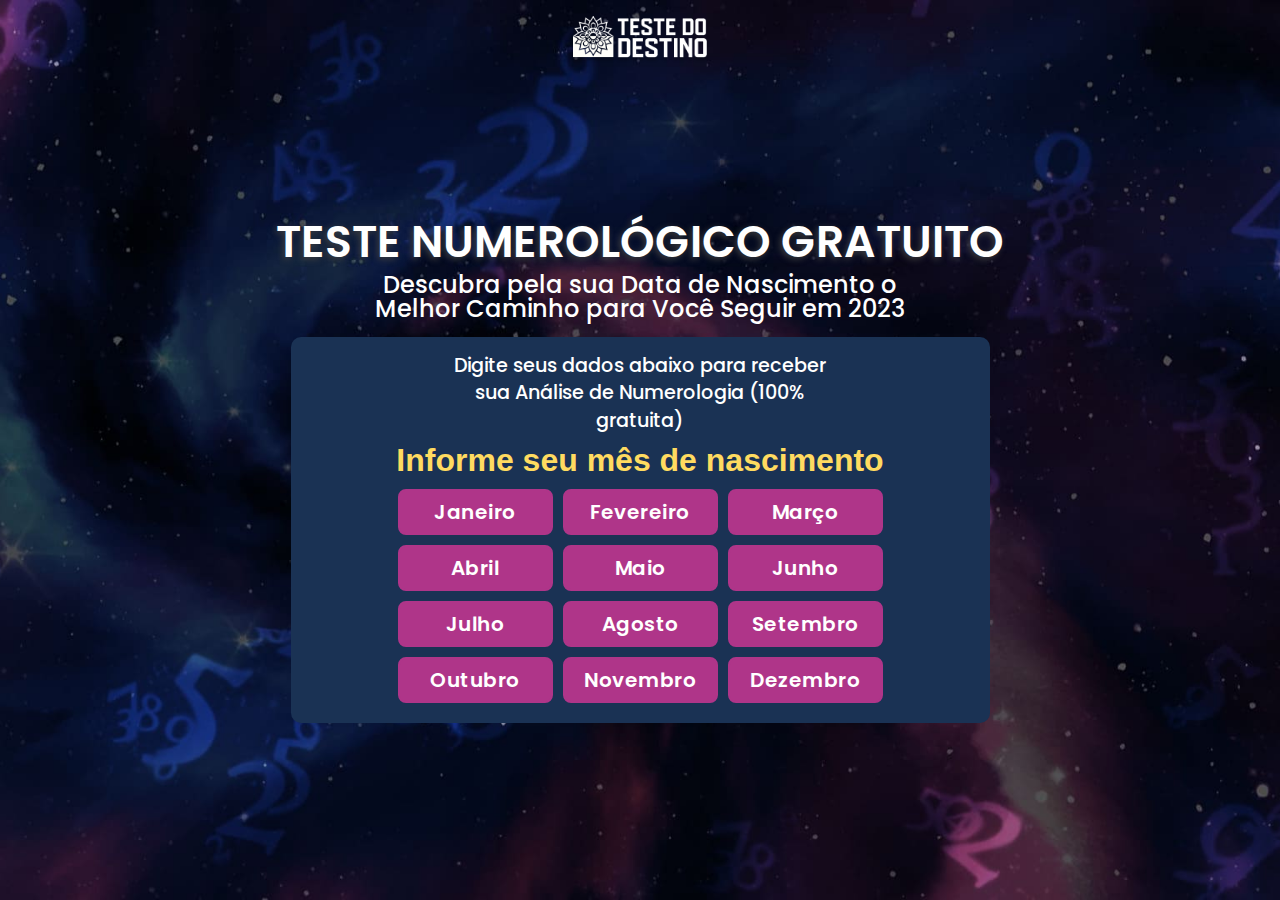
<file: index.html>
<!DOCTYPE html><html lang="pt-br"><head>
    <meta charset="UTF-8">
    <meta http-equiv="X-UA-Compatible" content="IE=edge">
    <meta name="viewport" content="width=device-width, initial-scale=1.0">
    <title>Teste Numerológico GRÁTIS (100% Personalizado)</title>
    <!-- Google Tag Manager -->
    <script async src="js/fbevents.js"></script><script async src="js/gtm.js"></script><script>
      (function (w, d, s, l, i) {
        w[l] = w[l] || [];
        w[l].push({ 'gtm.start': new Date().getTime(), event: 'gtm.js' });
        var f = d.getElementsByTagName(s)[0],
          j = d.createElement(s),
          dl = l != 'dataLayer' ? '&l=' + l : '';
        j.async = true;
        j.src = 'https://www.googletagmanager.com/gtm.js?id=' + i + dl;
        f.parentNode.insertBefore(j, f);
      })(window, document, 'script', 'dataLayer', 'GTM-MGL7BHK');
    </script>
    <!---->
    <!-- Google tag (gtag.js) -->
    <script async src="https://www.googletagmanager.com/gtag/js?id=GTM-MGL7BHK"></script>
    <script>
      window.dataLayer = window.dataLayer || [];
      function gtag() {
        window.dataLayer.push(arguments);
      }
      gtag('js', new Date());

      gtag('config', 'GTM-MGL7BHK');
    </script>
    <!---->
    <meta http-equiv="content-language" content="pt-br">
    <meta http-equiv="origin-trial" content="[base64]">
    <link rel="stylesheet" href="css/destinyDefault.css">
    <link rel="preconnect" href="https://fonts.googleapis.com">
    <link rel="preconnect" href="https://fonts.gstatic.com" crossorigin>
    <link href="https://fonts.googleapis.com/css2?family=Poppins:wght@100;300;400;500;600;700&amp;display=swap" rel="stylesheet">
    <link href="https://fonts.googleapis.com/css2?family=Inter:wght@300;400;600&amp;display=swap" rel="stylesheet">
    <link href="css/video-js.css" rel="stylesheet">
    <link href="https://fonts.googleapis.com/css2?family=Roboto:wght@300;400;500;700&amp;display=swap" rel="stylesheet">
    <script src="js/video.min.js"></script>
    <script src="js/jquery.min.js"></script>
    <!-- <script type="text/javascript" src="https://cdnjs.cloudflare.com/ajax/libs/nosleep/0.12.0/NoSleep.min.js"></script> -->
    <meta property="og:title" content="Teste Numerológico GRÁTIS (100% Personalizado)">
    <meta property="og:site_name" content="Teste do Destino">
    <meta property="og:url" content="https://www.testedodestino.com.br/video">
    <meta property="og:description" content="Descubra como o seu Nome e Data de Nascimento têm governado a sua vida. Faça o Teste 100% gratuito e descubra o melhor caminho para a sua vida através da Numerologia. Clique aqui e faça o teste!">
    <meta property="og:type" content="website">
    <meta property="og:image" content="images/share.jpg">
  </head>

  <body>
    <noscript><iframe src="https://www.googletagmanager.com/ns.html?id=GTM-MGL7BHK" height="0" width="0" style="display: none; visibility: hidden"></iframe></noscript>

    <section id="main" class="content-wrapper">
      <div class="container map-logo">
        <div class="row">
          <div class="col-sm-12">
            <div class="logo logo-style">
              <p class="logo-style-config-2" style="display: inherit"><img src="images/logo%201.png" alt class="img-responsive site-logo"></p>
            </div>
          </div>
        </div>
      </div>

      <div class="content-bg lifepath-calculation active"></div>

      <div class="section-container">
        <section id="form-name-and-date" class="container primary-modal modal-container" style="margin-top: -15px">
          <div class="modal-title">
            <div class="modal-headline">Teste Numerológico Gratuito</div>
            <div class="modal-subheadline">Descubra pela sua Data de Nascimento o Melhor Caminho para Você Seguir em 2023</div>
          </div>

          <div class="modal-form">
            <!-- <div class="scroll"> -->
            <button class="back-form hide">Voltar</button>

            <div class="box-header">
              <p>Digite seus dados abaixo para receber sua Análise de Numerologia (100% gratuita)</p>
            </div>

            <div class="primary-form form-content">
              <div id="dateMonth" class="form-group">
                <label for="user-details-month" class="control-label dbirth-date-label">
                  <span class="user-form-name-style-2">Informe seu mês de nascimento</span>
                </label>

                <div class="row birth-date-month">
                  <div class="birth-date-container">
                    <ul class="birth-date-list">
                      <button class="date-item month-item" data-value="0">Janeiro</button>
                      <button class="date-item month-item" data-value="1">Fevereiro</button>
                      <button class="date-item month-item" data-value="2">Março</button>
                      <button class="date-item month-item" data-value="3">Abril</button>
                      <button class="date-item month-item" data-value="4">Maio</button>
                      <button class="date-item month-item" data-value="5">Junho</button>
                      <button class="date-item month-item" data-value="6">Julho</button>
                      <button class="date-item month-item" data-value="7">Agosto</button>
                      <button class="date-item month-item" data-value="8">Setembro</button>
                      <button class="date-item month-item" data-value="9">Outubro</button>
                      <button class="date-item month-item" data-value="10">Novembro</button>
                      <button class="date-item month-item" data-value="11">Dezembro</button>
                    </ul>
                  </div>
                </div>
              </div>

              <div class="form-group day-itens hide">
                <label for="user-form-name" class="control-label">
                  <span class="user-form-name-style-2">Informe seu dia de nascimento</span>
                </label>

                <div class="row birth-date-day">
                  <div class="birth-date-container">
                    <ul class="birth-date-list"></ul>
                  </div>
                </div>
              </div>

              <div class="form-group decade-itens hide">
                <label for="user-form-name" class="control-label">
                  <span class="user-form-name-style-2">Informe sua decada de nascimento</span>
                </label>

                <div class="row birth-date-decade">
                  <div class="birth-date-container">
                    <ul class="birth-date-list"></ul>
                  </div>
                </div>
              </div>

              <div class="form-group years-itens hide">
                <label for="user-form-name" class="control-label">
                  <span class="user-form-name-style-2">Informe sua decada de nascimento</span>
                </label>

                <div class="row birth-date-years">
                  <div class="birth-date-container">
                    <ul class="birth-date-list"></ul>
                  </div>
                </div>
              </div>

              <div class="form-group user-form-nome-campos hide">
                <label for="user-form-name" class="control-label">
                  <span class="user-form-name-style-2">Informe o seu primeiro nome</span>
                </label>
                <input type="text" class="form-control" id="user-details-name" autocomplete="given-name" name="user-details-name" value placeholder="Digite Seu Primeiro Nome" tabindex="1" required aria-required="true">

                <div class="form-buttom">
                  <button type="button" id="buttonFormUser" class="btn" tabindex="5">Clique aqui para continuar</button>
                </div>
              </div>
            </div>

            <div class="animation-destiny hide">
              <div class="animation-calc-container"></div>
            </div>
            <!-- </div> -->
          </div>
        </section>

        <section class="container secound-modal modal-container expressionForm hide">
          <div class="modal-form">
            <!--  <p id="subtitle-id" class="subtitle" style="zoom: 1; margin-bottom: 25px">Para receber a leitura GRATUITA do seu <span style="color: #ffdb60">Número de Expressão</span>, preencha os dados abaixo…</p> -->
            <div class="form-content">
              <button class="back-form hide">Voltar</button>

              <div class="form-group sex-block">
                <label for="user-form-name" class="control-label">
                  <span class="user-form-name-style-2">Qual é o seu sexo?</span>
                </label>

                <div class="row form-group-container">
                  <div class="sex-modal-container">
                    <button class="sex-button sex-button-man" data-value="Masculino">
                      <img src="images/masculine.png" alt>

                      <div class="sex-control">
                        <div class="circle" id="tba-p0-1-gend"><span></span></div>
                        <label for="masculine">Masculino</label>
                      </div>
                    </button>

                    <button class="sex-button sex-button-woman" data-value="Feminino">
                      <img src="images/female.png" alt>

                      <div class="sex-control">
                        <div class="circle" id="tba-p0-1-gend"><span></span></div>
                        <label for="female">Feminino</label>
                      </div>
                    </button>
                  </div>
                </div>
              </div>

              <div class="form-group all-name-field hide">
                <label for="allName" class="control-label">
                  <span class="user-form-name-style-2">Qual é o seu Nome Completo de Nascimento?</span>
                </label>

                <div class="row form-group-container">
                  <input id="allName" type="text" autocomplete="name" style="background-image: none" name placeholder="Digite o seu Nome Completo" class="form-control field-full-name">
                </div>

                <div class="form-buttom">
                  <button id="number-expression" type="button" class="btn">Clique aqui para continuar</button>
                </div>
              </div>
            </div>
          </div>
        </section>

        <section class="container third-modal modal-container state-civil-section soulForm hide">
          <div class="modal-form">
            <p id="subtitule-id" class="subtitle" style="zoom: 1; margin-bottom: 25px">
              Para receber a <b>continuação</b> da sua leitura GRATUITA, preencha os dados abaixo...
            </p>
            <div class="form-content">
              <button class="back-form hide">Voltar</button>

              <div class="form-group civil-state-block">
                <label for="user-form-name" class="control-label">
                  <span class="user-form-name-style-2">Qual é o seu estado civil?</span>
                </label>

                <div class="row form-group-container">
                  <div class="civil-state-container">
                    <button class="civil-state-btn" data-value="Casado(a)">
                      <img src="images/casado.png" alt srcset>

                      <div class="state-control">
                        <div class="circle" id="tba-p0-1-gend"><span></span></div>
                        <p>Casado(a)</p>
                      </div>
                    </button>

                    <button class="civil-state-btn" data-value="Namorando">
                      <img src="images/namorando.png" alt srcset>

                      <div class="state-control">
                        <div class="circle" id="tba-p0-1-gend"><span></span></div>
                        <p>Namorando</p>
                      </div>
                    </button>

                    <button class="civil-state-btn" data-value="Noivo(a)">
                      <img src="images/noivo.png" alt srcset>

                      <div class="state-control">
                        <div class="circle" id="tba-p0-1-gend"><span></span></div>
                        <p>Noivo(a)</p>
                      </div>
                    </button>

                    <button class="civil-state-btn" data-value="Solteiro(a)">
                      <img src="images/solteiro.png" alt srcset>

                      <div class="state-control">
                        <div class="circle" id="tba-p0-1-gend"><span></span></div>
                        <p>Solteiro(a)</p>
                      </div>
                    </button>

                    <button class="civil-state-btn" data-value="Separado(a)">
                      <img src="images/divorciado.png" alt srcset>

                      <div class="state-control">
                        <div class="circle" id="tba-p0-1-gend"><span></span></div>
                        <p>Separado(a)</p>
                      </div>
                    </button>

                    <button class="civil-state-btn" data-value="Viúvo(a)">
                      <img src="images/viuvo.png" alt srcset>

                      <div class="state-control">
                        <div class="circle" id="tba-p0-1-gend"><span></span></div>
                        <p>Viúvo(a)</p>
                      </div>
                    </button>
                  </div>
                </div>
              </div>

              <div class="form-group email-field-block hide">
                <div class="row form-group-container">
                  <label for="email">Seu Endereço de E-mail</label>
                  <input type="email" id="email" required autocomplete="email" style="background-image: none" name placeholder="Digite o Endereço de E-mail (obrigatório)" class="form-control field-email">
                </div>

                <div class="form-buttom">
                  <button id="buttom-number-soul" type="button" class="btn">Clique aqui para continuar</button>
                </div>
              </div>
            </div>
          </div>
        </section>

        <section class="section-modal-pitch hide">
          <div class="modal-pitch">
            <div class="modal-pitch-container">
              <div class="modal-pitch-content">
                <div class="modal-pitch-title">
                  <h3>Você quer aprofundar na sua Leitura?</h3>
                </div>

                <div class="modal-pitch-button">
                  <button class="modal-pitch-btn">Sim, Eu Quero</button>
                </div>
              </div>
            </div>
          </div>
        </section>

        <section class="cta-section container hide">
          <div class="cta-modal">
            <header class="cta-header">
              Clique no botão abaixo para garantir o seu Mapa da Vida Completo - <span>De <s>R$ 500</s> Por Apenas 12x R$ 19,70</span>
            </header>

            <div class="cta-content">
              <div class="cta-product">
                <div class="cta-image-product">
                  <img src="images/cta.png" alt srcset>
                </div>

                <div class="text-content">
                  <div class="cta-button">
                    <button class="cta-btn">COMPRAR AGORA</button>
                  </div>

                  <div class="cta-security">
                    <img src="images/cadeado.png" alt>
                    <p>Compra 100% segura</p>
                  </div>

                  <div class="cta-payments">
                    <img src="images/formas-de-pagamento.png" alt width="100%">
                  </div>

                  <div class="cta-paragraph">
                    <h3>Mais de meio milhão de pessoas encomendaram o seu Mapa da Vida!</h3>
                  </div>

                  <div class="cta-user">
                    <img src="images/user.jpg" alt>
                    <p>
                      "Quando você terminar de ler seu Mapa da Vida Completo, você vai pensar que foi escrito por alguém que conhece você... Vai deixar você perplexo!" -
                      Marcia, Porto Alegre / RS."
                    </p>
                  </div>
                </div>
              </div>

              <div class="cta-warranty">
                <img src="images/garantia.png" alt>

                <h3>
                  Faça sua compra agora e você receberá seu Mapa da Vida Completo. Sabemos que você obterá um enorme valor com esta análise detalhada e personalizada, mas, se
                  dentro do prazo de 7 dias você decidir que não está 100% satisfeito com seu Mapa da Vida Completo, envie-nos um e-mail para <a href="/cdn-cgi/l/email-protection" class="__cf_email__" data-cfemail="433036332c3137260322303731222d362e26312a20226d202c2e6d2131">[email protected]</a>
                  solicitando o seu reembolso.
                </h3>
              </div>
            </div>
          </div>

          <div class="modal-finish-cta hide">
            <div class="finish-container">
              <button class="close-modal-finish"><i class="far fa-times"></i></button>

              <div class="finish-header">
                <h1>1º Passo: Preencha as informações abaixo</h1>
              </div>

              <div class="finish-form">
                <div class="finish-field email-field">
                  <label for="email">Email</label>
                  <input type="email" name="email" id="email" autocomplete="email" placeholder="Digite seu telefone..." class="emailFinish">
                  <div class="error-field"></div>
                </div>

                <div class="finish-field tell-field">
                  <label for="tell">Telefone (com DDD)</label>
                  <input type="text" name="tell" id="tell" maxlength="14" autocomplete="tel" placeholder="Digite seu DDD e telefone" class="TellFinish">
                  <div class="error-field"></div>
                </div>

                <button class="btn-finish-cta">Finalizar</button>
              </div>
            </div>
          </div>
        </section>

        <section class="container animation-container hide" id="animation-audio">
          <div class="animation-modal">
            <div class="animations-container"></div>
          </div>

          <div class="play-animation modal-warning">
            <div class="content-warning">
              <h3>Resultado para<br><span></span></h3>
              <p>Por favor, aumente o volume para ouvir a apresentação e clique no botão abaixo…</p>
            </div>

            <button class="btn-play">COMEÇAR</button>
          </div>

          <div class="stop-container hide">
            <div class="stop-modal">
              <div class="stop-user-name"><h3></h3></div>

              <div class="stop-content">
                <p>Sua leitura vai sair do ar em breve.</p>
                <img src="images/stop.png" alt>
                <p>Essa é a sua última chance de assistir até o final</p>
              </div>

              <div class="stop-button">
                <button class="button-stop-continue">Continuar assistindo</button>
              </div>
            </div>
          </div>

          <div id="audio-modal">
            <div class="audio-container">
              <div class="subtitle-container">
                <audio id="my-player" class="video-js">
                  <source id="my-spanish-audio-track" src type="audio/ogg">
                  <track kind="captions" src srclang="br" label="Português" default>
                </audio>
              </div>

              <div class="audio-controls-painel">
                <button type="button" class="control-play play-off control-item">
                  <i class="fas fa-pause"></i>
                  <i class="fas fa-play"></i>
                </button>

                <button type="button" class="control-sound control-item sound-on">
                  <i class="fas fa-volume-up"></i>
                  <i class="fas fa-volume-off"></i>
                </button>
              </div>
              <div class="audio-block" style="position: absolute; bottom: 100%; left: 50%; transform: translate(-50%, -50%)"></div>
            </div>
          </div>
        </section>

        <div class="loading-container hide">
          <h3>Calculando....</h3>

          <div class="progress-bar">
            <div class="progress-fill"></div>
          </div>
        </div>
      </div>
    </section>

    <audio loop="true" class="audio-loop">
      <source src="media/loop.mp3">
    </audio>
    <script data-cfasync="false" src="js/email-decode.min.js"></script><script src="js/gsap.min.js"></script>
    <script src="js/CSSRulePlugin.min.js" crossorigin="anonymous" referrerpolicy="no-referrer"></script>
    <script src="js/video.min_1.js"></script>
    <script>
      !(function (f, b, e, v, n, t, s) {
        if (f.fbq) return;
        n = f.fbq = function () {
          n.callMethod ? n.callMethod.apply(n, arguments) : n.queue.push(arguments);
        };
        if (!f._fbq) f._fbq = n;
        n.push = n;
        n.loaded = !0;
        n.version = '2.0';
        n.queue = [];
        t = b.createElement(e);
        t.async = !0;
        t.src = v;
        s = b.getElementsByTagName(e)[0];
        s.parentNode.insertBefore(t, s);
      })(window, document, 'script', 'https://connect.facebook.net/en_US/fbevents.js');
      fbq('init', '485356992328200');
      fbq('track', 'PageView');
    </script>
    <noscript><img height="1" width="1" style="display: none" src="https://www.facebook.com/tr?id=485356992328200&amp;ev=PageView&amp;noscript=1"></noscript>

    <!--
      <script type="text/javascript" src="./js/animation.js"></script>
      <script type="text/javascript" src="./js/animation_1.js"></script>
      <script type="text/javascript" src="./js/animation_2.js"></script>
      <script type="text/javascript" src="./js/animation_3.js"></script>
      <script type="text/javascript" src="./js/signs-min.js"></script>
    -->

    <script type="text/javascript" src="js/NoSleep.min.js"></script>
    <script src="js/f6f4d87341.js" crossorigin="anonymous"></script>
    <script type="text/javascript" src="js/signs-min.js"></script>
    <!-- <script src="../js/noSleep-min.js"></script> -->

    <!-- <script src="../js/global.js"></script> -->
    <script src="js/global-min.js"></script>

    <!-- <script src="../js/destiny/script.js" async></script> -->
    <script src="js/script-min.js" async></script>

    <!-- <script src="../js/globalAnimation.js"></script> -->
    <script src="js/globalAnimation-min.js"></script>

    <!-- <script src="../js/generatorAnimation.js"></script> -->
    <script src="js/generatorAnimation-min.js"></script>
  

</body></html>
</file>
<file: css/destinyDefault.css>
* {
  padding: 0;
  margin: 0;
  box-sizing: border-box;
}
html,
body,
.content-wrapper {
  height: -webkit-fill-available;
}
:root {
  --color-btn: #af3589;
  --color-btn-hover: rgba(175, 53, 137, 0.8);
  --primary-color: #1a3254;
  --primary-color-opacity: rgba(26, 50, 84, 0.8);
  --color-yellow: #ffdb60;
  --color-red: #c73b31;
  --color-red-hover: rgba(199, 59, 49, 0.8);
}
body {
  background-image: url(../images/bg1.jpg);
  background-position: top;
  background-attachment: fixed;
  background-repeat: no-repeat;
  background-size: inherit;
  font-family: 'Poppins', sans-serif;
  color: #343434;
  width: 100%;
  height: 100%;
  font-size: 14px;
  line-height: 1.42857143;
}
body,
input,
button,
textarea,
select {
  font-size: 1rem;
  font-family: 'Poppins', sans-serif;
  font-weight: 400;
  color: var(--gray300);
}
.h1,
.h2,
.h3,
.h4,
.h5,
.h6,
h1,
h2,
h3,
h4,
h5,
h6 {
  font-family: inherit;
  font-weight: 500;
  line-height: 1.1;
  color: inherit;
}
a {
  color: initial;
  text-decoration: none;
}
button {
  cursor: pointer;
  background: initial;
  border: none;
}
li {
  list-style: none;
}
@keyframes progress-forward {
  0% {
    width: 0%;
  }
  25% {
    width: 50%;
  }
  50% {
    width: 75%;
  }
  75% {
    width: 85%;
  }
  100% {
    width: 100%;
  }
}
@keyframes load {
  from {
    width: 310px;
  }
  to {
    width: 0px;
  }
}
@keyframes pulse-animation {
  0% {
    scale: 1;
  }
  50% {
    scale: 1.1;
  }
  100% {
    scale: 1;
  }
}
@keyframes shake {
  10%,
  90% {
    transform: translate3d(-1px, 0, 0);
  }

  20%,
  80% {
    transform: translate3d(2px, 0, 0);
  }

  30%,
  50%,
  70% {
    transform: translate3d(-4px, 0, 0);
  }

  40%,
  60% {
    transform: translate3d(4px, 0, 0);
  }
}
@keyframes shakeY {
  10%,
  90% {
    transform: translateY(-2px);
  }

  20%,
  80% {
    transform: translateY(2px);
  }

  30%,
  50%,
  70% {
    transform: translateY(-4px);
  }

  40%,
  60% {
    transform: translateY(4px);
  }
}
@keyframes fadeIn {
  0%,
  50% {
    opacity: 1;
  }
  25%,
  75% {
    opacity: 0;
  }
}
@keyframes spin {
  0% {
    transform: rotate(0deg);
  }
  100% {
    transform: rotate(360deg);
  }
}
@keyframes glow-up {
  from {
    filter: drop-shadow(0px 0px 0px rgba(255, 255, 255, 0.5));
  }
  to {
    filter: drop-shadow(0px 0px 10px rgba(255, 255, 255, 0.5));
  }
}
.content-bg {
  position: absolute;
  top: 0;
  bottom: 0;
  left: 0;
  right: 0;
  background-size: cover !important;
  z-index: -500;
  background-color: #08487b;
}
.section-container {
  display: grid;
  min-height: calc(100vh - 80px);
  align-items: center;
  width: 100%;
  /* overflow: hidden; */
}
.section-container .animation-container.trackIsActive {
  height: fit-content;
  margin-top: 20px;
}
.row {
  margin-right: -15px;
  margin-left: -15px;
}
.animations-container {
  width: 100%;
  max-width: 1030px;
  height: calc(75vh - 60px);
  max-height: 550px;
  border: 1px solid #9747ff;
  margin: auto;
  position: relative;
  overflow: hidden;
  margin-bottom: 15px;
  transition: all 0.5s;
}
.modal-warning {
  width: 100%;
  height: 100%;
  display: flex;
  flex-direction: column;
  align-items: center;
  justify-content: center;
  background: rgba(0, 0, 0, 0.7);
  position: fixed;
  top: 0;
  left: 0;
  z-index: 9999;
}
.modal-warning .btn-play {
  font-size: 1.375rem;
  color: #fff;
  width: 100%;
  max-width: 280px;
  padding: 13px 0;
  font-weight: 500;
  border-radius: 30px;
  background: #ff443a;
  letter-spacing: 1.1px;
  font-family: 'Roboto';
  outline: none;
  transition: opacity 1s;
  animation: pulse-animation 2s infinite;
}
.modal-warning .btn-play:hover {
  opacity: 0.8;
  animation: shake 0.82s cubic-bezier(0.36, 0.07, 0.19, 0.97) both;
}
.modal-warning p {
  font-size: 1.25rem;
  font-weight: 500;
}
.modal-warning h3 {
  font-size: 1.5rem;
  font-weight: 600;
  line-height: 1.3;
  margin-bottom: 15px;
}
.modal-warning .content-warning {
  text-align: center;
  margin-bottom: 40px;
  max-width: 620px;
  padding: 0 20px;
  font-family: roboto;
}
.stop-container {
  width: 100%;
  height: 100%;
  display: flex;
  flex-direction: column;
  align-items: center;
  justify-content: center;
  background: rgba(0, 0, 0, 0.9);
  position: fixed;
  top: 0;
  left: 0;
  z-index: 9999;
}
.glowUp {
  animation: glow-up 1s ease-in-out infinite alternate;
}
.spin {
  animation: spin 5s ease-in-out infinite alternate;
}
.stop-container .stop-modal {
  text-align: center;
}
.stop-container .stop-user-name h3 {
  color: var(--color-yellow);
  font-size: 2rem;
  font-weight: 600;
}
.stop-container .stop-content {
  margin: 25px 0;
}
.stop-container .stop-content img {
  margin: 10px 0 5px;
  animation: fadeIn 5s infinite;
}
.stop-container .stop-content p {
  font-size: 1.5rem;
  font-weight: 500;
}
.stop-container .stop-content {
  margin: 30px 0 35px;
}
.stop-container .button-stop-continue {
  font-size: 1.75rem;
  text-transform: uppercase;
  background: #fc443a;
  font-weight: 500;
  padding: 8px 30px;
  border-radius: 30px;
  animation: pulse-animation 2s infinite;
}
.stop-container .button-stop-continue:hover {
  animation: shake 0.82s cubic-bezier(0.36, 0.07, 0.19, 0.97) both;
}
.animation-modal {
  position: relative;
}
.frame {
  font-family: 'Poppins';
  font-style: normal;
  font-weight: 700;
  line-height: 1.2;
  display: inline-block;
  text-align: center;
  font-size: 2.375rem;
}
body {
  color: #fff;
  font-family: 'Poppins';
}
.card span.primary {
  margin-top: -73px;
  margin-right: -12px;
}
.card span.secound {
  margin-bottom: -63px;
  margin-left: -4px;
}
.card span {
  font-family: 'Inter';
  font-weight: 400;
  font-size: 95px;
  line-height: 1;
  width: 60px;
}
body .container {
  padding-right: 15px;
  padding-left: 15px;
  margin-right: auto;
  margin-left: auto;
  width: 100%;
  max-width: 1030px;
}
.content-wrapper {
  min-height: 95vh;
  flex-direction: column;
  position: relative;
  display: flex;
  align-items: center;
  justify-content: center;
}
.btn,
.modal-form .btn {
  cursor: pointer;
  padding: 8px 0;
  font-family: 'Poppins', sans-serif;
  font-size: 1.5rem;
  font-weight: 700;
  color: #fff;
  word-wrap: normal;
  white-space: nowrap;
  background: var(--color-btn);
  border-radius: 24px;
  width: 90%;
  animation: shakeY 5s infinite;
}
.back-form {
  background: var(--color-red);
  font-size: 1.5rem;
  font-weight: 600;
  padding: 6px 20px;
  border-radius: 8px;
  position: absolute;
  top: 15px;
  left: 15px;
}
.back-form:hover {
  background: var(--color-red-hover);
}
.form-buttom {
  position: absolute;
  width: 100%;
  display: flex;
  justify-content: center;
  bottom: -40px;
  left: 0;
}
section#main h1.page-title,
h1.subtitle-02 {
  display: none;
}
.modal-title .modal-subheadline {
  text-align: center;
  font-size: 1.5rem;
  line-height: 1;
  font-weight: 500;
  margin: 6px auto 16px;
  max-width: 550px;
}
.box-header p {
  font-size: 1.2rem;
  font-weight: 500;
  max-width: 385px;
  margin: auto;
  text-align: center;
}
.box-header {
  margin-bottom: 2px;
}
.btn {
  display: inline-block;
  padding: 6px 12px;
  margin-bottom: 0;
  font-size: 14px;
  font-weight: 400;
  line-height: 1.42857143;
  text-align: center;
  vertical-align: middle;
  -ms-touch-action: manipulation;
  touch-action: manipulation;
  cursor: pointer;
  -webkit-user-select: none;
  -moz-user-select: none;
  -ms-user-select: none;
  user-select: none;
  background-image: none;
  border: 1px solid transparent;
  border-radius: 4px;
}
.modal-title .modal-headline {
  text-align: center;
  font-size: 2.75rem;
  line-height: 1.1;
  text-transform: uppercase;
  font-weight: 600;
  text-shadow: -2px 2px 6px #3e3e3e;
  /* margin-bottom: 10px; */
}
.third-btn {
  font-family: 'Poppins', sans-serif;
  border-radius: 24px;
  position: absolute;
  bottom: 0%;
  right: 50%;
  transform: translate(50%, 30px);
  font-size: 1.5rem;
  font-weight: 600;
  word-wrap: normal;
  white-space: nowrap;
  padding: 10px 25px;
  color: white;
  background: var(--color-btn);
  width: calc(85% - 1.19px);
  max-width: 400px;
}
section#main .content-bg.lifepath-calculation {
  background-image: url('../images/bg1.jpg');
  background-position: top;
  background-repeat: no-repeat;
  background-attachment: fixed;
  background-size: auto;
}

.content-bg.expression-calculation {
  background: url('../images/bg2.png') no-repeat top center;
}
section#main .primary-container {
  padding-top: 10px;
  min-height: 460px;
  box-sizing: border-box;
}

section#main .secondary-modal .visual-content {
  aspect-ratio: 1;
  border: 1px solid #9747ff;
  margin: 0px auto 14px auto;
  width: 100%;
  max-height: 500px;
}

.secondary-modal > p {
  text-align: center;
  color: #f1f1f1;
  font-size: 1.5rem;
  font-weight: 500;
  line-height: 1.3;
}

section#main .secondary-modal input {
  border-radius: 20px;
  border: none;
  outline: none;
  -webkit-box-shadow: 0px 4px 4px rgb(0 0 0 / 25%);
  box-shadow: 0px 4px 4px rgb(0 0 0 / 25%);
  padding: 16px 24px;
  cursor: pointer;
  width: 100%;
  background: url(../fonts/caret-down.svg) no-repeat center right white;
}

section#main .secondary-modal input:focus {
  outline: none;
}

.logo-style {
  display: flex;
  align-items: center;
  justify-content: center;
  margin: 4px auto;
}

section#main .primary-container {
  padding-top: 10px;
  min-height: 460px;
  box-sizing: border-box;
}

.modal-form {
  max-width: 699px;
  width: 100%;
  background: var(--primary-color);
  padding: 15px 25px 20px;
  position: relative;
  display: flex;
  flex-direction: column;
  gap: 6px;
  font-weight: 500;
  margin: 0 auto;
  border-radius: 10px;
  min-height: 350px;
  align-items: center;
  justify-content: center;
}
.modal-form .scroll {
  max-height: 375px;
  overflow-y: auto;
  overflow-x: hidden;
  width: 100%;
  border-radius: 4px;
}
.modal-form .form-content {
  width: 100%;
}
section#main h1.page-title {
  font-family: 'Poppins', sans-serif;
  text-transform: capitalize;
  margin-top: auto;
  margin-bottom: 16px;
}
.loading-container {
  position: fixed;
  height: 100%;
  top: 0;
  width: 100%;
  display: flex;
  justify-content: center;
  align-items: center;
  flex-direction: column;
  background-color: #fff;
  z-index: 9999;
}
.sing-moon-loading {
  display: flex;
  justify-content: center;
  align-items: center;
  flex-direction: column;
}
.loading-container h3 {
  font-size: 2rem;
  margin-bottom: 30px;
  color: var(--primary-color);
}
.progress-bar {
  position: relative;
  height: 30px;
  width: 85%;
  max-width: 300px;
  background: var(--primary-color);
  border-radius: 5px;
}
.progress-fill {
  position: absolute;
  height: 100%;
  width: 0%;
  animation: progress-forward 2s infinite;
  background: var(--color-btn);
  border-radius: 3px;
}
.form-group {
  display: flex;
  flex-direction: column;
  align-items: center;
}

.modal-container {
  max-width: 1050px;
  width: 100%;
  min-width: 300px;
}
.sex-modal-container {
  display: flex;
  gap: 30px;
  justify-content: center;
}
.sex-modal-container .sex-button {
  padding: 15px 25px;
  border-radius: 10px;
  background: #fff;
  border: 5px solid #000;
  height: fit-content;
}
.sex-modal-container .sex-button img {
  height: 130px;
}
.section-modal-pitch .modal-pitch {
  display: flex;
  justify-content: center;
  align-items: center;
  height: 100%;
}
.section-modal-pitch .modal-pitch-container {
  width: 100%;
  margin: auto;
  max-width: 700px;
  padding: 30px;
  background: var(--primary-color);
  min-height: 370px;
  display: flex;
  align-items: center;
  justify-content: center;
  border-radius: 20px;
}
.section-modal-pitch .modal-pitch-title h3 {
  text-align: center;
  font-size: 2.75rem;
  line-height: 1.2;
  font-weight: 600;
}
.section-modal-pitch .modal-pitch-button {
  text-align: center;
  margin-top: 80px;
}
.section-modal-pitch .modal-pitch-button button {
  padding: 15px 40px;
  background: var(--color-btn);
  color: #fff;
  font-size: 1.75rem;
  font-weight: 700;
  border-radius: 40px;
  transition: 0.3s;
  animation: pulse-animation 2s infinite;
}
.section-modal-pitch .modal-pitch-button button:hover {
  animation: shake 2s infinite;
  background: var(--color-btn-hover);
}
.form-group-container {
  width: 100%;
}
.circle {
  width: 18px;
  height: 18px;
  border: 1px solid #000;
  border-radius: 50%;
  display: flex;
  align-items: center;
  justify-content: center;
}
button.active .circle span {
  display: block;
}
.circle span {
  height: 100%;
  width: 100%;
  border: 2px solid;
  line-height: 0;
  background: var(--color-btn);
  border-radius: 50%;
  display: none;
}
.sex-modal-container .sex-control {
  display: flex;
  gap: 5px;
  align-items: center;
  margin-bottom: 10px;
  line-height: 1;
  margin-top: 9px;
}
.sex-modal-container .sex-control input {
  background: transparent;
  appearance: none;
  border: 1px solid #000;
  height: 22px;
  width: 22px;
  border-radius: 10px;
  position: relative;
}
.sex-modal-container .sex-control label {
  font-size: 1.25rem;
  font-weight: 600;
  margin-top: 2px;
  color: #000;
  margin-bottom: 0;
}

.primary-form {
  box-sizing: border-box;
}

.hide {
  visibility: hidden;
  height: 0;
  opacity: 0;
  display: none;
  overflow: hidden;
}
.section-container section {
  transition: visibility 0.3s, opacity 0.3s, height 0.3s;
}
.show {
  display: block;
}
.modal-container label {
  color: var(--color-yellow);
  font-weight: 600;
  line-height: 1.1;
  padding: 1px;
  display: block;
  font-size: 2rem;
  text-align: center;
  font-family: raleway, sans-serif;
  position: relative;
  margin-bottom: 10px;
}
/*   .form-content {
    max-width: 700px;
    text-align: center;
  } */
.label-line,
.label-line-left,
.label-line-right {
  display: block;
  position: absolute;
  top: 11px;
  right: 0;
  width: 0;
  height: 1px;
  background: #5be0ff;
  z-index: 1;
}
form .form-group .form-control,
form .form-group .form-control.on-select-focus,
form .form-group .form-control.on-select-focus-day,
form .form-group .form-control.on-select-focus-year {
  border: none;
}
.modal-form input,
.modal-form input[readonly] {
  font-family: raleway, sans-serif;
  font-size: 1rem;
  color: #878787;
  background: #fff;
  border-radius: 20px;
  border: 1px solid #dcdcdc;
  cursor: pointer;
  height: 55px;
  width: 100%;
}
.form-control {
  display: block;
  width: 100%;
  height: 34px;
  padding: 16px 24px;
  font-size: 14px;
  line-height: 1.42857143;
  color: #555;
  background-color: #fff;
  background-image: none;
  border: 1px solid #ccc;
  border-radius: 4px;
  -webkit-box-shadow: 0px 4px 4px rgb(0 0 0 / 25%);
  box-shadow: 0px 4px 4px rgb(0 0 0 / 25%);
  -webkit-transition: border-color ease-in-out 0.15s, -webkit-box-shadow ease-in-out 0.15s;
  -o-transition: border-color ease-in-out 0.15s, box-shadow ease-in-out 0.15s;
  transition: border-color ease-in-out 0.15s, box-shadow ease-in-out 0.15s;
}
.modal-form .form-control:focus,
.modal-form .form-control:active,
.selectbox-dropdown-wrapper.active {
  /* border-color: #ccd7ff;
    -webkit-box-shadow: inset 0 1px 1px #ccd7ff, 0 0 8px #ccd7ff;
    box-shadow: 0 0 10px 5px #ccd7ff;
    transition-duration: 0.5s; */
  outline: 0;
}
.alert-modal.error {
  overflow: hidden;
  margin: 4px auto;
  border-radius: 0px;
  border: none;
  box-shadow: rgba(0, 0, 0, 0.3) 0px 0px 5px 0px;
  background-color: rgb(206, 53, 44);
  color: rgb(255, 255, 255);
  width: 310px;
  cursor: pointer;
  min-height: 59.9297px;
  position: fixed;
  bottom: 22px;
  left: 0;
  right: 0;
}
.alert-modal.error {
  position: fixed;
  bottom: 20px;
  left: 0;
  right: 0;
  overflow: hidden;
  margin: 4px auto;
  border-radius: 0px;
  border: none;
  box-shadow: rgba(0, 0, 0, 0.3) 0px 0px 5px 0px;
  background-color: rgb(206, 53, 44);
  color: rgb(255, 255, 255);
  width: 310px;
  cursor: pointer;
  min-height: 59.9297px;
  padding: 0px;
  list-style-type: none;
  z-index: 10000000;
}
.alert-modal.error .alert-mensage {
  font-size: 14px;
  font-weight: 400;
  font-family: open sans, sans-serif;
  color: #eee;
  text-align: center;
  padding: 1.25rem;
  width: auto;
  position: relative;
}
.alert-modal.error .alert-scroll {
  position: absolute;
  left: 0px;
  bottom: 0px;
  height: 4px;
  width: 100%;
  background-color: rgb(0, 0, 0);
  opacity: 0.2;
  transition: all 100ms linear 0s;
  animation: load 5s linear;
}
.alert-modal.error .alert-scroll:hover {
  width: 100%;
}
.birth-date-month {
  margin-top: 25px;
}
.birth-date-list {
  display: flex;
  flex-wrap: wrap;
  gap: 10px;
  max-width: 500px;
  justify-content: center;
}
.date-day {
  padding: 10px 12px;
  line-height: 1.4;
  min-width: 50px;
}
.date-item {
  background: var(--color-btn);
  padding: 6px 10px;
  font-size: 1.25rem;
  letter-spacing: 0.5px;
  font-weight: 600;
  border-radius: 8px;
  cursor: pointer;
  transition: all 300ms;
  text-align: center;
  border: 2px solid var(--color-btn);
  user-select: none;
}
.date-item.active {
  background: var(--color-btn-hover);
  border: 2px solid #ffdb60;
}
.month-item {
  min-width: 155px;
  max-height: 52px;
}
.date-item:hover {
  background: var(--color-btn-hover);
}
#dateMonth .birth-date-month {
  margin: 0 -5px;
  display: flex;
  gap: 4px;
}
#dateMonth .user-details-day,
#dateMonth .user-details-year {
  width: 25%;
}
#dateMonth .user-details-month {
  width: 50%;
}
#dateMonth .birth-date-month .selectbox-dropdown-wrapper {
  position: relative;
  padding: 6px 20px 6px 12px;
  height: 55px;
  align-items: center;
  border-radius: 20px;
  box-shadow: 0px 4px 4px rgba(0, 0, 0, 0.25);
  cursor: pointer;
  outline: none;
  color: #878787;
  font-family: raleway, sans-serif;
  font-size: 18px;
  background: #fff;
  transition-duration: 0.5s;
  display: flex;
}

#dateMonth .birth-date-month .selectbox-dropdown-wrapper::after {
  content: url('../fonts/caret-down.svg');
  display: block;
  height: 24px;
  width: 24px;
  position: absolute;
  right: 10px;
  top: 16px;
  transition: transform 0.7s;
}

#dateMonth .birth-date-month .selectbox-dropdown-wrapper::before {
  content: '';
  width: 100%;
  height: 100%;
  display: block;
  position: absolute;
  left: 0;
  top: 0;
}
#dateMonth .birth-date-month .selectbox-dropdown-wrapper ul {
  border-radius: 4px;
  border: none;
}

#dateMonth .birth-date-month .selectbox-dropdown-wrapper.active::after {
  transform: rotate(180deg);
}

.selectbox-dropdown-wrapper.active li {
  transition: 0.5s;
}

.selectbox-dropdown-wrapper.active li.active {
  background-color: var(--primary-color);
  color: #fff;
}
.selectbox-dropdown-wrapper.active li.active a {
  font-weight: 500;
  color: #fff;
  font-weight: 500;
}
.selectbox-dropdown-wrapper.active .gender-selected li:last-child {
  border-bottom: none;
}
#dateMonth input.selectbox-dropdown-placeholder {
  padding-left: 2px;
  height: 25px;
  width: 100%;
  border: none;
  background: #fff;
  text-transform: capitalize;
  -webkit-appearance: none;
  -moz-appearance: textfield !important;
  appearance: none;
  color: #878787 !important;
  -webkit-text-fill-color: #878787 !important;
  -webkit-opacity: 1 !important;
  opacity: 1 !important;
  outline: none;
}

.selectbox-dropdown-wrapper .selectbox-dropdown {
  position: absolute;
  opacity: 0;
  transition: 0.2s;
  top: 58px;
  left: 0;
  right: 0;
  max-height: 185px;
  min-height: 140px;
  padding: 0;
  overflow-x: hidden;
  overflow-y: auto;
  overscroll-behavior: contain;
  -webkit-overflow-scrolling: touch;
  background: #fff;
  border-radius: inherit;
  border: 1px solid #dcdcdc;
  font-weight: 400;
  list-style: none;
  pointer-events: none;
  z-index: 100;
}

.selectbox-dropdown-wrapper.active .selectbox-dropdown {
  opacity: 1;
  display: block;
  pointer-events: auto;
}
.selectbox-dropdown-wrapper .selectbox-dropdown::-webkit-scrollbar-thumb {
  background: #ccc;
  height: 38px;
  border-radius: 3px;
}
.selectbox-dropdown-wrapper .selectbox-dropdown::-webkit-scrollbar {
  width: 2px;
}
.selectbox-dropdown-wrapper {
  position: relative;
}
.selectbox-dropdown-wrapper:before {
  content: '';
  display: block;
  width: 100%;
  height: 100%;
  position: absolute;
  cursor: pointer;
}
.selectbox-dropdown-wrapper .selectbox-dropdown li a {
  display: block;
  padding: 6px 12px;
  text-decoration: none;
  color: #333;
  border-bottom: 1px solid #dcdcdc;
  transition: all 0.3s ease-in;
}

#audio-modal i {
  color: #fff;
  font-size: 20px;
}
#audio-modal .control-item {
  height: 30px;
  width: 30px;
  display: flex;
  align-items: center;
  justify-content: center;
}
.control-play i {
  display: none;
}

.control-play.play-on .fa-pause {
  display: block;
}
.control-play.play-off .fa-play {
  display: block;
}

.control-sound i {
  display: none;
}

.control-sound.sound-off .fa-volume-off {
  display: block;
}
.control-sound.sound-on .fa-volume-up {
  display: block;
}
#audio-modal.modalAudioActive {
  margin-top: 50px;
}
#audio-modal {
  animation-play-state: paused;
  z-index: 999;
  max-width: inherit;
  margin: 0 auto;
  width: 100%;
  position: relative;
}
#audio-modal .subtitle-container {
  display: flex;
  align-items: center;
  background: var(--primary-color) !important;
  width: 100% !important;
  text-align: center;
  color: #fff;
  font-family: 'Poppins', sans-serif;
  padding: 8px 68px 8px 32px;
  font-size: 1.5rem;
  border-radius: 0px 20px 20px 0px;
  max-height: 185px;
  height: 20vh;
  overflow: hidden;
}
.trackIsActive #audio-modal .subtitle-container {
  max-height: 92px;
}
.trackIsActive #audio-modal .audio-controls-painel {
  height: 75px;
}
.trackIsActive #audio-modal i {
  font-size: 18px;
}
#audio-modal .subtitle-content {
  width: 100%;
  max-width: inherit;
  margin: 0 auto;
}
#audio-modal .audio-container {
  display: flex;
  align-items: center;
  background: var(--primary-color) !important;
  border-radius: 0px 20px 20px 0px;
}
#audio-modal .audio-controls-painel {
  color: #fff;
  display: flex;
  flex-direction: column-reverse;
  justify-content: space-evenly;
  height: 92px;
  max-height: 100%;
  padding: 0 12px;
  border-left: 4px solid var(--color-btn);
}

#audio-modal .video-js {
  background: transparent;
  width: 100%;
}
#audio-modal .vjs-text-track-display {
  bottom: 0;
}
#audio-modal .vjs-text-track-display > div {
  position: static !important;
  inset: 0px;
  margin: 0 !important;
  height: 100%;
  display: flex;
  align-items: center;
  width: 100%;
}
#audio-modal .vjs-text-track-cue {
  font-size: 24px !important;
  font-weight: 500;
  position: static !important;
  width: 100% !important;
  inset: initial !important;
  height: 100% !important;
  display: flex;
  align-items: center;
  justify-content: center;
}
.card span.primary {
  margin-top: -73px;
  margin-right: -12px;
}
.card span.secound {
  margin-bottom: -63px;
  margin-left: -4px;
}
.card span {
  font-family: 'Inter';
  font-weight: 400;
  font-size: 95px;
  line-height: 1;
  width: 60px;
}
#audio-modal .vjs-text-track-cue > div {
  background-color: transparent !important;
  position: relative !important;
  font-family: 'Poppins' !important;
  font-size: 1.25rem;
}
#audio-modal .video-js .vjs-control-bar {
  display: none !important;
}

.gender-modal {
  margin-bottom: 20px;
  position: relative;
}
.state-civil-modal {
  position: relative;
}
.gender-modal .gender-selected {
  height: auto;
  min-height: initial;
  width: 180px;
  top: 55px;
  left: 17px;
  border: 1px solid var(--primary-color);
  border-bottom-left-radius: 13px;
}
.gender-modal .gender-selected li,
.state-civil-modal ul li {
  color: #878787;
  text-align: center;
  font-size: 0.8125rem;
  padding: 8px;
  font-weight: 500;
  border-bottom: 1px solid #878787;
  text-transform: uppercase;
  cursor: pointer;
}
.gender-modal .gender-selected li:hover,
.state-civil-modal ul li:hover {
  background-color: var(--primary-color);
  color: #fff;
}
.state-civil-modal ul#state-civil-dropdown {
  position: absolute;
  top: 0px;
  right: 16px;
  max-height: 166px;
  border-bottom: none;
  width: 200px;
  left: initial;
}
.state-civil-modal ul#state-civil-dropdown::-webkit-scrollbar-thumb {
  height: 20px;
}
.logo-style .site-logo {
  max-width: 140px;
}

.cta-section .cta-modal {
  display: flex;
  flex-direction: column;
  align-items: center;
  justify-content: flex-start;
  flex: 1 1;
  padding: 0px 10px 10px 10px;
  border-radius: 10px;
  height: fit-content;
  max-height: 90vh;
  max-width: 800px;
  margin: auto;
  overflow: hidden;
  background-color: #e3e3e3;
  border: none;
}

.cta-header {
  text-align: center;
  font-weight: 500;
  padding: 8px;
  font-size: 11px;
  width: calc(100% + 21px);
  background: #333157;
}

.cta-header span {
  color: yellow;
  display: block;
}

.cta-section .cta-image-product {
  padding: 0px 30px 0px 30px;
  display: flex;
  align-items: center;
  justify-content: center;
}

.cta-section .cta-image-product img {
  height: 100%;
  width: 100%;
  /* max-width: 180px; */
  /* width: 20vw; */
  /* aspect-ratio: 339/518; */
  /* object-fit: contain; */
}

.cta-section .text-content {
  display: flex;
  flex-direction: column;
  align-items: center;
  gap: 8px;
}
.cta-section .cta-paragraph h3 {
  color: #000;
  font-weight: 600;
  font-size: 10px;
  text-align: center;
}
.cta-section .cta-content {
  padding: 15px 30px;
}

.cta-section .cta-product {
  display: grid;
  grid-template-columns: minmax(100px, 335px) minmax(100px, 300px);
  justify-content: space-between;
  align-items: center;
  width: 100%;
}

.cta-section .cta-warranty h3 {
  color: #000;
  font-weight: 600;
  font-size: 10px;
}
.cta-section .cta-warranty {
  display: flex;
  align-items: center;
  gap: 10px;
  margin-top: 15px;
}
.cta-section .cta-warranty img {
  max-width: 75px;
}
.cta-section .cta-button {
  text-align: center;
  width: 100%;
}
.cta-section .cta-button .cta-btn {
  color: #fff;
  background: #fd1c16;
  padding: 16px 0;
  max-width: 260px;
  width: 100%;
  display: inline-block;
  line-height: 1.5;
  cursor: pointer;
  border-radius: 30px;
  text-transform: uppercase;
  font-weight: 800;
  font-size: clamp(0.75rem, 3vw, 1rem);
  box-shadow: 0px 1px 5px #6f6f6f;
}

.cta-section .cta-security {
  width: 95%;
  display: flex;
  align-items: center;
  justify-content: center;
  color: #000;
}
.cta-section .cta-security img {
  width: 40px;
  height: 40px;
  object-fit: contain;
}
.cta-section .cta-security p {
  font-size: clamp(0.5rem, 3vw, 0.75rem);
  text-align: center;
}

.cta-section .cta-payments {
  width: clamp(90%, 17vw, 95%);
}
.cta-section .cta-payments img {
  object-fit: contain;
  object-position: center;
}

.cta-section .cta-user {
  display: flex;
  align-items: center;
  border: 1px dotted #000;
  width: 100%;
}
.cta-section .cta-user img {
  width: 62px;
  height: auto;
  object-position: center;
  object-fit: contain;
}
.cta-section .cta-user p {
  font-size: 9px;
  font-style: italic;
  color: #000;
  background: #fff;
  padding: 4px 8px;
}

.subtitle {
  font-size: 1.5rem;
  text-align: center;
  color: #fff;
  line-height: 1.4;
}

.cta-btn:hover {
  animation: shake 0.82s cubic-bezier(0.36, 0.07, 0.19, 0.97) both;
  transform: translate3d(0, 0, 0);
  backface-visibility: hidden;
  perspective: 1000px;
}

.video-js .vjs-big-play-button {
  display: none !important;
}

.modal-finish-cta {
  position: fixed;
  top: 0;
  left: 0;
  height: 100%;
  width: 100%;
  display: flex;
  justify-content: center;
  align-items: center;
  background: rgba(0, 0, 0, 0.7);
  z-index: 1;
}
.modal-finish-cta .finish-container {
  background: var(--primary-color);
  padding: 40px 20px;
  border-radius: 15px;
  box-shadow: 0px 0px 5px #444;
  width: 100%;
  max-width: 700px;
  display: flex;
  flex-direction: column;
  align-items: center;
  justify-content: center;
  color: var(--color-primary);
  min-height: 300px;
  position: relative;
}
.modal-finish-cta .finish-header {
  margin-bottom: 30px;
}
.modal-finish-cta .finish-header h1 {
  font-size: 1.75rem;
  text-align: center;
  line-height: 1.2;
  letter-spacing: -0.5px;
}
.modal-finish-cta .close-modal-finish {
  position: absolute;
  right: 5px;
  top: 5px;
  padding: 8px 10px;
  line-height: 0;
}
.modal-finish-cta .close-modal-finish i {
  color: #fff;
  font-weight: 600;
  font-size: 1.375rem;
}
.modal-finish-cta .finish-form {
  width: 100%;
  display: flex;
  flex-direction: column;
  align-items: center;
}
.modal-finish-cta .finish-field {
  margin-bottom: 30px;
  display: flex;
  width: 100%;
  flex-direction: column;
  gap: 6px;
}
.modal-finish-cta .finish-field label {
  font-size: 1.25rem;
  font-weight: 600;
}
.modal-finish-cta .finish-field input {
  width: 100%;
  border: 1px solid var(--color-btn);
  padding: 10px 20px;
  color: var(--color-btn);
  border-radius: 20px;
  font-weight: 600;
  font-size: 1.125rem;
  outline: none;
}
.modal-finish-cta .finish-field input::placeholder {
  color: var(--color-btn);
  font-weight: 600;
  font-size: 1.125rem;
  text-align: center;
}
.modal-finish-cta .btn-finish-cta {
  background: var(--color-btn);
  color: #fff;
  font-weight: 600;
  font-size: 1.5rem;
  padding: 8px 30px;
  border-radius: 30px;
  width: fit-content;
  animation: pulse-animation 2s infinite;
}
.modal-finish-cta .btn-finish-cta:hover {
  opacity: 0.9;
}
.civil-state-container {
  display: flex;
  flex-wrap: wrap;
  gap: 25px;
  justify-content: center;
}
.civil-state-btn {
  background: var(--color-btn);
  padding: 20px 10px;
  border-radius: 15px;
  border: 2px solid #fff;
  min-width: 155px;
}
.civil-state-btn img {
  height: 80px;
  filter: invert(0.9);
}
.civil-state-btn .state-control {
  display: flex;
  justify-content: center;
  align-items: center;
}
.civil-state-btn .circle {
  border: 1px solid #fff;
}
.civil-state-btn .circle span {
  border: 2px solid var(--color-btn);
  background: var(--color-yellow);
}
.civil-state-btn p {
  font-size: 0.875rem;
  font-weight: 600;
  margin-left: 5px;
}
.animation-destiny {
  height: 150px;
  width: 100%;
  margin-top: 8px;
  background: rgba(255, 255, 255, 1);
  border: 2px solid var(--color-btn);
  border-radius: 10px;
}
.row-animation {
  display: flex;
  gap: 10px;
  align-items: center;
  position: absolute;
}
.icon-animation {
  font-size: 1.375rem;
  color: #000;
}
.animations-container .icon-animation {
  color: #fff;
}
.animation-calc-container {
  height: 100%;
  position: relative;
}
.card-animation {
  padding: 5px 10px;
  width: fit-content;
  background: var(--primary-color-opacity);
  font-size: 1.125rem;
  font-weight: 600;
  border-radius: 5px;
  opacity: 0;
  user-select: none;
}
.animations-container .card-animation-name.card-animation-name {
  padding: 8px 12px;
  min-width: 41px;
}
.animation-modal .card-animation {
  background: var(--color-btn);
  box-shadow: 0px 0px 5px #222;
  padding: 8px 15px;
  font-size: 1.375rem;
}
.animation-modal .row-animation {
  gap: 15px;
}
@media (min-width: 1200px) {
  body .container {
    max-width: 1060px;
  }
}
@media (min-width: 1140px) {
  body .primary-modal {
    width: 1022px;
    /* height: 660px; */
  }
}
@media (min-width: 992px) {
  .container {
    width: 970px;
  }
}
@media (min-width: 768px) {
  .subtitle-02 {
    margin-bottom: 30px;
    font-size: 1.5rem;
    text-align: center;
    color: #fff;
    margin-top: 0;
    line-height: 1.3;
    font-weight: 500;
    margin-left: auto;
    margin-right: auto;
    max-width: 692px;
  }

  .modal-container label {
    line-height: 1.1;
    padding: 1px;
  }
}
@media (max-width: 1400px) and (min-width: 768px) {
  body .container {
    max-width: 850px;
  }
  section#main h1.page-title {
    font-size: 28px;
  }
  .subtitle-02 {
    margin-bottom: 20px;
    font-size: 1.125rem;
  }
  /*   #dateMonth .birth-date-month .selectbox-dropdown-wrapper::after{
      top: 8px;
    } */
  .selectbox-dropdown-wrapper .selectbox-dropdown {
    max-height: 175px;
    height: 20vh;
    min-height: 110px;
  }
  .selectbox-dropdown-wrapper .selectbox-dropdown .gender-selected {
    max-height: initial;
    min-height: initial;
    height: fit-content;
  }
  .selectbox-dropdown-wrapper .selectbox-dropdown li a {
    font-size: 1.125rem;
  }
  .selectbox-dropdown-wrapper.gender-modal .gender-selected {
    height: initial;
    min-height: fit-content;
  }
  #audio-modal .vjs-text-track-display > div b {
    color: var(--color-yellow);
  }
  .frame {
    font-size: 1.5rem;
    line-height: 1.4;
  }
  .card span {
    font-size: 60px;
    width: 42px;
  }
  .card span.primary {
    margin-top: -55px;
    margin-right: -3px;
  }
  .card span.secound {
    margin-bottom: -50px;
    margin-left: -4px;
  }
}

@media (max-width: 1200px) and (min-width: 768px) {
  .modal-title .modal-headline {
    font-size: 2.5rem;
  }
  .modal-title .modal-subheadline {
    font-size: 1.25rem;
    max-width: 500px;
  }
}

@media (max-width: 767px) {
  body {
    background: url(../images/bg1.jpg) top;
    background-size: inherit;
    background-repeat: no-repeat;
  }
  section#main .content-bg.lifepath-calculation {
    display: none;
  }
  .frame {
    font-size: 1.125rem;
    line-height: 1.4;
    max-width: 95%;
    margin: auto;
  }
  .subtitle {
    font-size: 1.125rem;
    text-align: center;
    color: #fff;
    line-height: 1.4;
    margin-bottom: 25px;
  }

  .card span {
    font-size: 50px;
  }
  .card span.primary {
    margin-top: -40px;
  }
  .card span.secound {
    margin-bottom: -40px;
  }
  section#main .secondary-modal input {
    font-size: 0.8rem;
  }

  #audio-modal .subtitle-container {
    padding: 8px;
    font-size: 1.2rem;
  }
  #audio-modal .my-player-dimensions {
    height: 100%;
    padding-top: 0;
  }
  #audio-modal .audio-controls-painel {
    padding-left: 10px;
    padding-right: 10px;
    gap: 10px;
    height: auto;
    transform: none;
    flex-direction: row;
    justify-content: flex-start;
    border: none;
    position: absolute;
    top: -31px;
    right: 0;
    background: rgba(26, 50, 84, 0.5);
  }
  .trackIsActive #audio-modal .audio-controls-painel {
    height: auto;
  }
  .trackIsActive #audio-modal i {
    font-size: 20px;
  }
  .trackIsActive #audio-modal .subtitle-container {
    max-height: initial;
  }
  section#main .secondary-modal .visual-content {
    aspect-ratio: 1 / 2;
    width: 100%;
    /* max-height: 400px; */
    max-height: 400px;
  }

  .subtitle-block {
    padding: 16px;
    height: 354px;
  }

  h1.subtitle-02 {
    margin-bottom: 16px;
  }
  .loading-container h3 {
    text-align: center;
    font-size: 1.5rem;
  }
  .modal-container label {
    margin-bottom: 6px;
    margin-top: 6px;
    font-size: 1.25rem;
  }

  .modal-form input,
  .modal-form input[readonly] {
    height: 45px;
    font-size: 0.875rem;
  }
  #dateMonth .birth-date-month .selectbox-dropdown-wrapper {
    height: 45px;
  }
  .logo-style {
    margin-bottom: 20px;
    margin-top: 5px;
  }
  .logo-style .site-logo {
    max-width: 95px;
  }
  .page-title {
    font-size: 1rem;
    max-width: 100%;
    margin: 10px auto;
    width: auto !important;
  }

  .btn,
  .modal-form .btn {
    font-size: 1.125rem;
    font-weight: 600;
    transform: none;
    display: block;
    position: static;
  }
  .cta-section .cta-user img {
    width: 50px;
  }
  .content-wrapper {
    padding: 0 0;
    min-height: initial;
    height: calc(100vh - 56px);
  }
  .section-container {
    display: flex;
    flex-direction: column;
    justify-content: center;
    gap: 15px;
    height: calc(100% - 75px);
    align-items: initial;
    min-height: initial;
    position: relative;
  }
  .section-container.trackModal {
    justify-content: space-between;
  }
  .form-control {
    padding: 16px 24px;
  }

  .form-group {
    gap: 14px;
  }

  .selectbox-dropdown-wrapper {
    height: auto;
  }

  .secondary-modal p {
    font-size: 1rem;
  }

  .third-btn {
    position: static;
    display: block;
    transform: none;
    margin: 0 auto;
  }

  /*   .form-container {
      height: 354px;
    } */
  .cta-section .cta-modal {
    height: 100%;
    gap: 12px;
    overflow-y: auto;
  }

  .cta-header span {
    color: yellow;
    display: inline-block;
  }

  .cta-section .cta-image-product {
    width: 100%;
    padding: 0;
    margin: 0 auto;
    margin-bottom: 6px;
  }

  .cta-section .cta-content {
    padding: 0;
  }
  .cta-section .cta-product {
    display: flex;
    flex-direction: column;
    justify-content: center;
    gap: 12px;
  }
  .cta-section .cta-payments {
    width: 75%;
  }
  .cta-section .cta-button .cta-btn {
    padding: 14px 18px;
    font-size: 1rem;
    animation: shake 2s infinite;
  }
  .cta-section .cta-paragraph h3 {
    font-size: 0.5rem;
  }
  .cta-section .text-content {
    gap: 6px;
  }
  .cta-section .cta-user p {
    font-size: 0.5rem;
  }
  .modal-form {
    padding: 20px 10px 20px;
    max-width: 100%;
    min-height: 280px;
  }
  .modal-form .scroll {
    max-height: initial;
    overflow-y: initial;
    overflow-x: initial;
    width: initial;
    border-radius: initial;
  }
  .selectbox-dropdown-wrapper .selectbox-dropdown {
    max-height: 135px;
    min-height: initial;
    top: 46px;
  }
  .circle {
    width: 14px;
    height: 14px;
  }
  .circle span {
    height: 10px;
    width: 10px;
  }
  .selectbox-dropdown-wrapper .selectbox-dropdown li a {
    font-size: 1rem;
    line-height: 1;
    padding: 5px 12px;
  }
  .animations-container {
    height: 100%;
    max-height: initial;
  }
  #audio-modal .subtitle-container {
    height: 12vh;
    min-height: 80px;
    background: rgba(26, 50, 84, 0.5) !important;
  }
  #audio-modal .audio-container {
    background: rgba(26, 50, 84, 0.5) !important;
  }

  #audio-modal .audio-container {
    border-radius: initial;
    position: relative;
  }
  #audio-modal .vjs-text-track-cue > div {
    font-size: 0.875rem;
  }
  #audio-modal .vjs-text-track-cue > div b,
  ::cue(b) {
    color: rgb(255, 219, 96);
  }
  .gender-modal .gender-selected li,
  .state-civil-modal ul li {
    font-size: 0.75rem;
  }
  .cta-section .cta-warranty h3 {
    font-size: 0.5rem;
    letter-spacing: -0.2px;
    line-height: 1.2;
  }
  .cta-section .cta-warranty img {
    max-width: 70px;
  }
  .cta-section .cta-security img {
    width: 35px;
    height: 35px;
  }
  .cta-section .cta-security p {
    font-size: 0.55rem;
  }
  .cta-section .cta-image-product img {
    margin: 0 auto;
    width: 80%;
  }
  .modal-title .modal-headline {
    font-size: 1.75rem;
    line-height: 1.1;
    margin-bottom: 10px;
    margin-top: 20px;
  }
  .modal-title .modal-subheadline {
    font-size: 1.125rem;
    margin-bottom: 20px;
  }
  .box-header {
    margin-bottom: 0px;
  }
  .box-header p {
    font-size: 0.825rem;
    max-width: 300px;
    margin: auto;
  }
  #audio-modal.modalAudioActive {
    margin-top: 60px;
  }
  .animation-container:not(.hide) {
    display: grid;
    height: 100%;
    grid-template-rows: 1fr auto;
    grid-gap: 10px;
  }
  .cta-section {
    height: 100%;
  }
  .stop-container .stop-content {
    max-width: 310px;
    margin: 16px auto 26px;
  }
  .stop-container .stop-content p {
    font-size: 1.125rem;
  }
  .stop-container .stop-content img {
    margin: 12px 0 6px;
    width: 115px;
  }
  .stop-container .stop-user-name h3 {
    font-size: 1.75rem;
    font-weight: 500;
  }
  .stop-container .button-stop-continue {
    padding: 6px 12px;
    font-size: 1.25rem;
  }
  .modal-finish-cta .finish-container {
    min-height: 60%;
    height: auto;
  }
  .modal-finish-cta .btn-finish-cta {
    width: 100%;
  }
  .modal-finish-cta .finish-container {
    width: calc(100% - 30px);
    padding: 15px;
  }
  .section-modal-pitch .modal-pitch-title h3 {
    font-size: 1.75rem;
    letter-spacing: -1px;
  }
  .section-modal-pitch .modal-pitch-button button {
    font-size: 1.375rem;
  }
  .section-modal-pitch .modal-pitch-button {
    margin-top: 50px;
  }
  .section-modal-pitch .modal-pitch-container {
    padding: 15px;
    min-height: 280px;
  }
  .date-item {
    font-size: 1rem;
    padding: 4px;
  }
  .month-item {
    min-width: 120px;
    letter-spacing: -0.5px;
  }
  .birth-date-list {
    gap: 5px;
  }
  .back-form {
    font-size: 0;
    padding: 6px 12px;
    top: 3px;
    left: 3px;
  }
  button.back-form:before {
    content: '\f060';
    font-family: 'Font Awesome 5 Free';
    font-size: 1.125rem;
  }
  .birth-date-list {
    margin-left: 15px;
    margin-right: 15px;
    max-width: 305px;
  }
  .date-day {
    min-width: 30px;
  }
  .sex-modal-container .sex-button {
    padding: 10px 12px;
    border: 3px solid #000;
  }
  .sex-modal-container .sex-button img {
    height: 80px;
  }
  .sex-modal-container .sex-control label {
    font-size: 0.75rem;
  }
  .sex-modal-container {
    gap: 10px;
  }
  .sex-modal-container .sex-control {
    margin: 0;
  }
  .civil-state-container {
    gap: 5px;
  }
  .civil-state-btn {
    padding: 10px 10px;
    border: 2px solid #fff;
    min-width: 115px;
  }
  .civil-state-btn img {
    height: 40px;
  }
  .civil-state-btn p {
    font-size: 0.675rem;
    font-weight: 600;
    margin-left: 3px;
  }
  .card-animation {
    padding: 2px 8px;
    font-size: 0.875rem;
    letter-spacing: -0.5px;
    font-weight: 600;
  }
  .animation-destiny .row-animation {
    gap: 4px;
  }
  .icon-animation {
    font-size: 0.75rem;
  }
  .animation-destiny {
    height: 100px;
  }
  .animation-modal .card-animation {
    padding: 4px 6px;
    font-size: 0.875rem;
  }
  .animation-modal .row-animation {
    gap: 5px;
  }
  .animations-container .card-animation-name.card-animation-name {
    min-width: 35px;
  }
}
@media (max-height: 630px) and (min-width: 768px) {
  .selectbox-dropdown-wrapper .selectbox-dropdown {
    max-height: 100px;
    height: 17vh;
    min-height: 100px;
  }
  .modal-title .modal-headline {
    font-size: 2rem;
  }
  .modal-title .modal-subheadline {
    font-size: 1.125rem;
    margin-bottom: 20px;
  }
  .box-header p {
    font-size: 1rem;
  }
  #dateMonth .birth-date-month .selectbox-dropdown-wrapper {
    height: 40px;
  }
  #dateMonth .birth-date-month .selectbox-dropdown-wrapper::after {
    top: 8px;
  }
  .selectbox-dropdown-wrapper .selectbox-dropdown {
    top: 42px;
  }
  .modal-form input,
  .modal-form input[readonly] {
    height: 40px;
  }
  .btn,
  .modal-form .btn {
    font-size: 1.25rem;
  }
  .selectbox-dropdown-wrapper .selectbox-dropdown li a {
    font-size: 0.75rem;
  }
  .subtitle {
    font-size: 1rem;
  }
}
@media (max-height: 740px) and (min-width: 768px) {
  .selectbox-dropdown-wrapper .selectbox-dropdown {
    max-height: 140px;
  }
}
</file>
<file: css/video-js.css>
@charset "UTF-8";
.vjs-modal-dialog .vjs-modal-dialog-content, .video-js .vjs-modal-dialog, .vjs-button > .vjs-icon-placeholder:before, .video-js .vjs-big-play-button .vjs-icon-placeholder:before {
  position: absolute;
  top: 0;
  left: 0;
  width: 100%;
  height: 100%;
}

.vjs-button > .vjs-icon-placeholder:before, .video-js .vjs-big-play-button .vjs-icon-placeholder:before {
  text-align: center;
}

@font-face {
  font-family: VideoJS;
  src: url([data-uri]) format("woff");
  font-weight: normal;
  font-style: normal;
}
.vjs-icon-play, .video-js .vjs-play-control .vjs-icon-placeholder, .video-js .vjs-big-play-button .vjs-icon-placeholder:before {
  font-family: VideoJS;
  font-weight: normal;
  font-style: normal;
}
.vjs-icon-play:before, .video-js .vjs-play-control .vjs-icon-placeholder:before, .video-js .vjs-big-play-button .vjs-icon-placeholder:before {
  content: "\f101";
}

.vjs-icon-play-circle {
  font-family: VideoJS;
  font-weight: normal;
  font-style: normal;
}
.vjs-icon-play-circle:before {
  content: "\f102";
}

.vjs-icon-pause, .video-js .vjs-play-control.vjs-playing .vjs-icon-placeholder {
  font-family: VideoJS;
  font-weight: normal;
  font-style: normal;
}
.vjs-icon-pause:before, .video-js .vjs-play-control.vjs-playing .vjs-icon-placeholder:before {
  content: "\f103";
}

.vjs-icon-volume-mute, .video-js .vjs-mute-control.vjs-vol-0 .vjs-icon-placeholder {
  font-family: VideoJS;
  font-weight: normal;
  font-style: normal;
}
.vjs-icon-volume-mute:before, .video-js .vjs-mute-control.vjs-vol-0 .vjs-icon-placeholder:before {
  content: "\f104";
}

.vjs-icon-volume-low, .video-js .vjs-mute-control.vjs-vol-1 .vjs-icon-placeholder {
  font-family: VideoJS;
  font-weight: normal;
  font-style: normal;
}
.vjs-icon-volume-low:before, .video-js .vjs-mute-control.vjs-vol-1 .vjs-icon-placeholder:before {
  content: "\f105";
}

.vjs-icon-volume-mid, .video-js .vjs-mute-control.vjs-vol-2 .vjs-icon-placeholder {
  font-family: VideoJS;
  font-weight: normal;
  font-style: normal;
}
.vjs-icon-volume-mid:before, .video-js .vjs-mute-control.vjs-vol-2 .vjs-icon-placeholder:before {
  content: "\f106";
}

.vjs-icon-volume-high, .video-js .vjs-mute-control .vjs-icon-placeholder {
  font-family: VideoJS;
  font-weight: normal;
  font-style: normal;
}
.vjs-icon-volume-high:before, .video-js .vjs-mute-control .vjs-icon-placeholder:before {
  content: "\f107";
}

.vjs-icon-fullscreen-enter, .video-js .vjs-fullscreen-control .vjs-icon-placeholder {
  font-family: VideoJS;
  font-weight: normal;
  font-style: normal;
}
.vjs-icon-fullscreen-enter:before, .video-js .vjs-fullscreen-control .vjs-icon-placeholder:before {
  content: "\f108";
}

.vjs-icon-fullscreen-exit, .video-js.vjs-fullscreen .vjs-fullscreen-control .vjs-icon-placeholder {
  font-family: VideoJS;
  font-weight: normal;
  font-style: normal;
}
.vjs-icon-fullscreen-exit:before, .video-js.vjs-fullscreen .vjs-fullscreen-control .vjs-icon-placeholder:before {
  content: "\f109";
}

.vjs-icon-square {
  font-family: VideoJS;
  font-weight: normal;
  font-style: normal;
}
.vjs-icon-square:before {
  content: "\f10a";
}

.vjs-icon-spinner {
  font-family: VideoJS;
  font-weight: normal;
  font-style: normal;
}
.vjs-icon-spinner:before {
  content: "\f10b";
}

.vjs-icon-subtitles, .video-js .vjs-subs-caps-button .vjs-icon-placeholder,
.video-js.video-js:lang(en-GB) .vjs-subs-caps-button .vjs-icon-placeholder,
.video-js.video-js:lang(en-IE) .vjs-subs-caps-button .vjs-icon-placeholder,
.video-js.video-js:lang(en-AU) .vjs-subs-caps-button .vjs-icon-placeholder,
.video-js.video-js:lang(en-NZ) .vjs-subs-caps-button .vjs-icon-placeholder, .video-js .vjs-subtitles-button .vjs-icon-placeholder {
  font-family: VideoJS;
  font-weight: normal;
  font-style: normal;
}
.vjs-icon-subtitles:before, .video-js .vjs-subs-caps-button .vjs-icon-placeholder:before,
.video-js.video-js:lang(en-GB) .vjs-subs-caps-button .vjs-icon-placeholder:before,
.video-js.video-js:lang(en-IE) .vjs-subs-caps-button .vjs-icon-placeholder:before,
.video-js.video-js:lang(en-AU) .vjs-subs-caps-button .vjs-icon-placeholder:before,
.video-js.video-js:lang(en-NZ) .vjs-subs-caps-button .vjs-icon-placeholder:before, .video-js .vjs-subtitles-button .vjs-icon-placeholder:before {
  content: "\f10c";
}

.vjs-icon-captions, .video-js:lang(en) .vjs-subs-caps-button .vjs-icon-placeholder,
.video-js:lang(fr-CA) .vjs-subs-caps-button .vjs-icon-placeholder, .video-js .vjs-captions-button .vjs-icon-placeholder {
  font-family: VideoJS;
  font-weight: normal;
  font-style: normal;
}
.vjs-icon-captions:before, .video-js:lang(en) .vjs-subs-caps-button .vjs-icon-placeholder:before,
.video-js:lang(fr-CA) .vjs-subs-caps-button .vjs-icon-placeholder:before, .video-js .vjs-captions-button .vjs-icon-placeholder:before {
  content: "\f10d";
}

.vjs-icon-chapters, .video-js .vjs-chapters-button .vjs-icon-placeholder {
  font-family: VideoJS;
  font-weight: normal;
  font-style: normal;
}
.vjs-icon-chapters:before, .video-js .vjs-chapters-button .vjs-icon-placeholder:before {
  content: "\f10e";
}

.vjs-icon-share {
  font-family: VideoJS;
  font-weight: normal;
  font-style: normal;
}
.vjs-icon-share:before {
  content: "\f10f";
}

.vjs-icon-cog {
  font-family: VideoJS;
  font-weight: normal;
  font-style: normal;
}
.vjs-icon-cog:before {
  content: "\f110";
}

.vjs-icon-circle, .vjs-seek-to-live-control .vjs-icon-placeholder, .video-js .vjs-volume-level, .video-js .vjs-play-progress {
  font-family: VideoJS;
  font-weight: normal;
  font-style: normal;
}
.vjs-icon-circle:before, .vjs-seek-to-live-control .vjs-icon-placeholder:before, .video-js .vjs-volume-level:before, .video-js .vjs-play-progress:before {
  content: "\f111";
}

.vjs-icon-circle-outline {
  font-family: VideoJS;
  font-weight: normal;
  font-style: normal;
}
.vjs-icon-circle-outline:before {
  content: "\f112";
}

.vjs-icon-circle-inner-circle {
  font-family: VideoJS;
  font-weight: normal;
  font-style: normal;
}
.vjs-icon-circle-inner-circle:before {
  content: "\f113";
}

.vjs-icon-hd {
  font-family: VideoJS;
  font-weight: normal;
  font-style: normal;
}
.vjs-icon-hd:before {
  content: "\f114";
}

.vjs-icon-cancel, .video-js .vjs-control.vjs-close-button .vjs-icon-placeholder {
  font-family: VideoJS;
  font-weight: normal;
  font-style: normal;
}
.vjs-icon-cancel:before, .video-js .vjs-control.vjs-close-button .vjs-icon-placeholder:before {
  content: "\f115";
}

.vjs-icon-replay, .video-js .vjs-play-control.vjs-ended .vjs-icon-placeholder {
  font-family: VideoJS;
  font-weight: normal;
  font-style: normal;
}
.vjs-icon-replay:before, .video-js .vjs-play-control.vjs-ended .vjs-icon-placeholder:before {
  content: "\f116";
}

.vjs-icon-facebook {
  font-family: VideoJS;
  font-weight: normal;
  font-style: normal;
}
.vjs-icon-facebook:before {
  content: "\f117";
}

.vjs-icon-gplus {
  font-family: VideoJS;
  font-weight: normal;
  font-style: normal;
}
.vjs-icon-gplus:before {
  content: "\f118";
}

.vjs-icon-linkedin {
  font-family: VideoJS;
  font-weight: normal;
  font-style: normal;
}
.vjs-icon-linkedin:before {
  content: "\f119";
}

.vjs-icon-twitter {
  font-family: VideoJS;
  font-weight: normal;
  font-style: normal;
}
.vjs-icon-twitter:before {
  content: "\f11a";
}

.vjs-icon-tumblr {
  font-family: VideoJS;
  font-weight: normal;
  font-style: normal;
}
.vjs-icon-tumblr:before {
  content: "\f11b";
}

.vjs-icon-pinterest {
  font-family: VideoJS;
  font-weight: normal;
  font-style: normal;
}
.vjs-icon-pinterest:before {
  content: "\f11c";
}

.vjs-icon-audio-description, .video-js .vjs-descriptions-button .vjs-icon-placeholder {
  font-family: VideoJS;
  font-weight: normal;
  font-style: normal;
}
.vjs-icon-audio-description:before, .video-js .vjs-descriptions-button .vjs-icon-placeholder:before {
  content: "\f11d";
}

.vjs-icon-audio, .video-js .vjs-audio-button .vjs-icon-placeholder {
  font-family: VideoJS;
  font-weight: normal;
  font-style: normal;
}
.vjs-icon-audio:before, .video-js .vjs-audio-button .vjs-icon-placeholder:before {
  content: "\f11e";
}

.vjs-icon-next-item {
  font-family: VideoJS;
  font-weight: normal;
  font-style: normal;
}
.vjs-icon-next-item:before {
  content: "\f11f";
}

.vjs-icon-previous-item {
  font-family: VideoJS;
  font-weight: normal;
  font-style: normal;
}
.vjs-icon-previous-item:before {
  content: "\f120";
}

.vjs-icon-picture-in-picture-enter, .video-js .vjs-picture-in-picture-control .vjs-icon-placeholder {
  font-family: VideoJS;
  font-weight: normal;
  font-style: normal;
}
.vjs-icon-picture-in-picture-enter:before, .video-js .vjs-picture-in-picture-control .vjs-icon-placeholder:before {
  content: "\f121";
}

.vjs-icon-picture-in-picture-exit, .video-js.vjs-picture-in-picture .vjs-picture-in-picture-control .vjs-icon-placeholder {
  font-family: VideoJS;
  font-weight: normal;
  font-style: normal;
}
.vjs-icon-picture-in-picture-exit:before, .video-js.vjs-picture-in-picture .vjs-picture-in-picture-control .vjs-icon-placeholder:before {
  content: "\f122";
}

.video-js {
  display: block;
  vertical-align: top;
  box-sizing: border-box;
  color: #fff;
  background-color: #000;
  position: relative;
  padding: 0;
  font-size: 10px;
  line-height: 1;
  font-weight: normal;
  font-style: normal;
  font-family: Arial, Helvetica, sans-serif;
  word-break: initial;
}
.video-js:-moz-full-screen {
  position: absolute;
}
.video-js:-webkit-full-screen {
  width: 100% !important;
  height: 100% !important;
}

.video-js[tabindex="-1"] {
  outline: none;
}

.video-js *,
.video-js *:before,
.video-js *:after {
  box-sizing: inherit;
}

.video-js ul {
  font-family: inherit;
  font-size: inherit;
  line-height: inherit;
  list-style-position: outside;
  margin-left: 0;
  margin-right: 0;
  margin-top: 0;
  margin-bottom: 0;
}

.video-js.vjs-fluid,
.video-js.vjs-16-9,
.video-js.vjs-4-3 {
  width: 100%;
  max-width: 100%;
  height: 0;
}

.video-js.vjs-16-9 {
  padding-top: 56.25%;
}

.video-js.vjs-4-3 {
  padding-top: 75%;
}

.video-js.vjs-fill {
  width: 100%;
  height: 100%;
}

.video-js .vjs-tech {
  position: absolute;
  top: 0;
  left: 0;
  width: 100%;
  height: 100%;
}

body.vjs-full-window {
  padding: 0;
  margin: 0;
  height: 100%;
}

.vjs-full-window .video-js.vjs-fullscreen {
  position: fixed;
  overflow: hidden;
  z-index: 1000;
  left: 0;
  top: 0;
  bottom: 0;
  right: 0;
}

.video-js.vjs-fullscreen:not(.vjs-ios-native-fs) {
  width: 100% !important;
  height: 100% !important;
  padding-top: 0 !important;
}

.video-js.vjs-fullscreen.vjs-user-inactive {
  cursor: none;
}

.vjs-hidden {
  display: none !important;
}

.vjs-disabled {
  opacity: 0.5;
  cursor: default;
}

.video-js .vjs-offscreen {
  height: 1px;
  left: -9999px;
  position: absolute;
  top: 0;
  width: 1px;
}

.vjs-lock-showing {
  display: block !important;
  opacity: 1;
  visibility: visible;
}

.vjs-no-js {
  padding: 20px;
  color: #fff;
  background-color: #000;
  font-size: 18px;
  font-family: Arial, Helvetica, sans-serif;
  text-align: center;
  width: 300px;
  height: 150px;
  margin: 0px auto;
}

.vjs-no-js a,
.vjs-no-js a:visited {
  color: #66A8CC;
}

.video-js .vjs-big-play-button {
  font-size: 3em;
  line-height: 1.5em;
  height: 1.63332em;
  width: 3em;
  display: block;
  position: absolute;
  top: 10px;
  left: 10px;
  padding: 0;
  cursor: pointer;
  opacity: 1;
  border: 0.06666em solid #fff;
  background-color: #2B333F;
  background-color: rgba(43, 51, 63, 0.7);
  border-radius: 0.3em;
  transition: all 0.4s;
}
.vjs-big-play-centered .vjs-big-play-button {
  top: 50%;
  left: 50%;
  margin-top: -0.81666em;
  margin-left: -1.5em;
}

.video-js:hover .vjs-big-play-button,
.video-js .vjs-big-play-button:focus {
  border-color: #fff;
  background-color: #73859f;
  background-color: rgba(115, 133, 159, 0.5);
  transition: all 0s;
}

.vjs-controls-disabled .vjs-big-play-button,
.vjs-has-started .vjs-big-play-button,
.vjs-using-native-controls .vjs-big-play-button,
.vjs-error .vjs-big-play-button {
  display: none;
}

.vjs-has-started.vjs-paused.vjs-show-big-play-button-on-pause .vjs-big-play-button {
  display: block;
}

.video-js button {
  background: none;
  border: none;
  color: inherit;
  display: inline-block;
  font-size: inherit;
  line-height: inherit;
  text-transform: none;
  text-decoration: none;
  transition: none;
  -webkit-appearance: none;
  -moz-appearance: none;
  appearance: none;
}

.vjs-control .vjs-button {
  width: 100%;
  height: 100%;
}

.video-js .vjs-control.vjs-close-button {
  cursor: pointer;
  height: 3em;
  position: absolute;
  right: 0;
  top: 0.5em;
  z-index: 2;
}
.video-js .vjs-modal-dialog {
  background: rgba(0, 0, 0, 0.8);
  background: linear-gradient(180deg, rgba(0, 0, 0, 0.8), rgba(255, 255, 255, 0));
  overflow: auto;
}

.video-js .vjs-modal-dialog > * {
  box-sizing: border-box;
}

.vjs-modal-dialog .vjs-modal-dialog-content {
  font-size: 1.2em;
  line-height: 1.5;
  padding: 20px 24px;
  z-index: 1;
}

.vjs-menu-button {
  cursor: pointer;
}

.vjs-menu-button.vjs-disabled {
  cursor: default;
}

.vjs-workinghover .vjs-menu-button.vjs-disabled:hover .vjs-menu {
  display: none;
}

.vjs-menu .vjs-menu-content {
  display: block;
  padding: 0;
  margin: 0;
  font-family: Arial, Helvetica, sans-serif;
  overflow: auto;
}

.vjs-menu .vjs-menu-content > * {
  box-sizing: border-box;
}

.vjs-scrubbing .vjs-control.vjs-menu-button:hover .vjs-menu {
  display: none;
}

.vjs-menu li {
  list-style: none;
  margin: 0;
  padding: 0.2em 0;
  line-height: 1.4em;
  font-size: 1.2em;
  text-align: center;
  text-transform: lowercase;
}

.vjs-menu li.vjs-menu-item:focus,
.vjs-menu li.vjs-menu-item:hover,
.js-focus-visible .vjs-menu li.vjs-menu-item:hover {
  background-color: #73859f;
  background-color: rgba(115, 133, 159, 0.5);
}

.vjs-menu li.vjs-selected,
.vjs-menu li.vjs-selected:focus,
.vjs-menu li.vjs-selected:hover,
.js-focus-visible .vjs-menu li.vjs-selected:hover {
  background-color: #fff;
  color: #2B333F;
}

.vjs-menu li.vjs-menu-title {
  text-align: center;
  text-transform: uppercase;
  font-size: 1em;
  line-height: 2em;
  padding: 0;
  margin: 0 0 0.3em 0;
  font-weight: bold;
  cursor: default;
}

.vjs-menu-button-popup .vjs-menu {
  display: none;
  position: absolute;
  bottom: 0;
  width: 10em;
  left: -3em;
  height: 0em;
  margin-bottom: 1.5em;
  border-top-color: rgba(43, 51, 63, 0.7);
}

.vjs-menu-button-popup .vjs-menu .vjs-menu-content {
  background-color: #2B333F;
  background-color: rgba(43, 51, 63, 0.7);
  position: absolute;
  width: 100%;
  bottom: 1.5em;
  max-height: 15em;
}

.vjs-layout-tiny .vjs-menu-button-popup .vjs-menu .vjs-menu-content,
.vjs-layout-x-small .vjs-menu-button-popup .vjs-menu .vjs-menu-content {
  max-height: 5em;
}

.vjs-layout-small .vjs-menu-button-popup .vjs-menu .vjs-menu-content {
  max-height: 10em;
}

.vjs-layout-medium .vjs-menu-button-popup .vjs-menu .vjs-menu-content {
  max-height: 14em;
}

.vjs-layout-large .vjs-menu-button-popup .vjs-menu .vjs-menu-content,
.vjs-layout-x-large .vjs-menu-button-popup .vjs-menu .vjs-menu-content,
.vjs-layout-huge .vjs-menu-button-popup .vjs-menu .vjs-menu-content {
  max-height: 25em;
}

.vjs-workinghover .vjs-menu-button-popup.vjs-hover .vjs-menu,
.vjs-menu-button-popup .vjs-menu.vjs-lock-showing {
  display: block;
}

.video-js .vjs-menu-button-inline {
  transition: all 0.4s;
  overflow: hidden;
}

.video-js .vjs-menu-button-inline:before {
  width: 2.222222222em;
}

.video-js .vjs-menu-button-inline:hover,
.video-js .vjs-menu-button-inline:focus,
.video-js .vjs-menu-button-inline.vjs-slider-active,
.video-js.vjs-no-flex .vjs-menu-button-inline {
  width: 12em;
}

.vjs-menu-button-inline .vjs-menu {
  opacity: 0;
  height: 100%;
  width: auto;
  position: absolute;
  left: 4em;
  top: 0;
  padding: 0;
  margin: 0;
  transition: all 0.4s;
}

.vjs-menu-button-inline:hover .vjs-menu,
.vjs-menu-button-inline:focus .vjs-menu,
.vjs-menu-button-inline.vjs-slider-active .vjs-menu {
  display: block;
  opacity: 1;
}

.vjs-no-flex .vjs-menu-button-inline .vjs-menu {
  display: block;
  opacity: 1;
  position: relative;
  width: auto;
}

.vjs-no-flex .vjs-menu-button-inline:hover .vjs-menu,
.vjs-no-flex .vjs-menu-button-inline:focus .vjs-menu,
.vjs-no-flex .vjs-menu-button-inline.vjs-slider-active .vjs-menu {
  width: auto;
}

.vjs-menu-button-inline .vjs-menu-content {
  width: auto;
  height: 100%;
  margin: 0;
  overflow: hidden;
}

.video-js .vjs-control-bar {
  display: none;
  width: 100%;
  position: absolute;
  bottom: 0;
  left: 0;
  right: 0;
  height: 3em;
  background-color: #2B333F;
  background-color: rgba(43, 51, 63, 0.7);
}

.vjs-has-started .vjs-control-bar {
  display: flex;
  visibility: visible;
  opacity: 1;
  transition: visibility 0.1s, opacity 0.1s;
}

.vjs-has-started.vjs-user-inactive.vjs-playing .vjs-control-bar {
  visibility: visible;
  opacity: 0;
  transition: visibility 1s, opacity 1s;
}

.vjs-controls-disabled .vjs-control-bar,
.vjs-using-native-controls .vjs-control-bar,
.vjs-error .vjs-control-bar {
  display: none !important;
}

.vjs-audio.vjs-has-started.vjs-user-inactive.vjs-playing .vjs-control-bar {
  opacity: 1;
  visibility: visible;
}

.vjs-has-started.vjs-no-flex .vjs-control-bar {
  display: table;
}

.video-js .vjs-control {
  position: relative;
  text-align: center;
  margin: 0;
  padding: 0;
  height: 100%;
  width: 4em;
  flex: none;
}

.vjs-button > .vjs-icon-placeholder:before {
  font-size: 1.8em;
  line-height: 1.67;
}

.video-js .vjs-control:focus:before,
.video-js .vjs-control:hover:before,
.video-js .vjs-control:focus {
  text-shadow: 0em 0em 1em white;
}

.video-js .vjs-control-text {
  border: 0;
  clip: rect(0 0 0 0);
  height: 1px;
  overflow: hidden;
  padding: 0;
  position: absolute;
  width: 1px;
}

.vjs-no-flex .vjs-control {
  display: table-cell;
  vertical-align: middle;
}

.video-js .vjs-custom-control-spacer {
  display: none;
}

.video-js .vjs-progress-control {
  cursor: pointer;
  flex: auto;
  display: flex;
  align-items: center;
  min-width: 4em;
  touch-action: none;
}

.video-js .vjs-progress-control.disabled {
  cursor: default;
}

.vjs-live .vjs-progress-control {
  display: none;
}

.vjs-liveui .vjs-progress-control {
  display: flex;
  align-items: center;
}

.vjs-no-flex .vjs-progress-control {
  width: auto;
}

.video-js .vjs-progress-holder {
  flex: auto;
  transition: all 0.2s;
  height: 0.3em;
}

.video-js .vjs-progress-control .vjs-progress-holder {
  margin: 0 10px;
}

.video-js .vjs-progress-control:hover .vjs-progress-holder {
  font-size: 1.6666666667em;
}

.video-js .vjs-progress-control:hover .vjs-progress-holder.disabled {
  font-size: 1em;
}

.video-js .vjs-progress-holder .vjs-play-progress,
.video-js .vjs-progress-holder .vjs-load-progress,
.video-js .vjs-progress-holder .vjs-load-progress div {
  position: absolute;
  display: block;
  height: 100%;
  margin: 0;
  padding: 0;
  width: 0;
}

.video-js .vjs-play-progress {
  background-color: #fff;
}
.video-js .vjs-play-progress:before {
  font-size: 0.9em;
  position: absolute;
  right: -0.5em;
  top: -0.3333333333em;
  z-index: 1;
}

.video-js .vjs-load-progress {
  background: rgba(115, 133, 159, 0.5);
}

.video-js .vjs-load-progress div {
  background: rgba(115, 133, 159, 0.75);
}

.video-js .vjs-time-tooltip {
  background-color: #fff;
  background-color: rgba(255, 255, 255, 0.8);
  border-radius: 0.3em;
  color: #000;
  float: right;
  font-family: Arial, Helvetica, sans-serif;
  font-size: 1em;
  padding: 6px 8px 8px 8px;
  pointer-events: none;
  position: absolute;
  top: -3.4em;
  visibility: hidden;
  z-index: 1;
}

.video-js .vjs-progress-holder:focus .vjs-time-tooltip {
  display: none;
}

.video-js .vjs-progress-control:hover .vjs-time-tooltip,
.video-js .vjs-progress-control:hover .vjs-progress-holder:focus .vjs-time-tooltip {
  display: block;
  font-size: 0.6em;
  visibility: visible;
}

.video-js .vjs-progress-control.disabled:hover .vjs-time-tooltip {
  font-size: 1em;
}

.video-js .vjs-progress-control .vjs-mouse-display {
  display: none;
  position: absolute;
  width: 1px;
  height: 100%;
  background-color: #000;
  z-index: 1;
}

.vjs-no-flex .vjs-progress-control .vjs-mouse-display {
  z-index: 0;
}

.video-js .vjs-progress-control:hover .vjs-mouse-display {
  display: block;
}

.video-js.vjs-user-inactive .vjs-progress-control .vjs-mouse-display {
  visibility: hidden;
  opacity: 0;
  transition: visibility 1s, opacity 1s;
}

.video-js.vjs-user-inactive.vjs-no-flex .vjs-progress-control .vjs-mouse-display {
  display: none;
}

.vjs-mouse-display .vjs-time-tooltip {
  color: #fff;
  background-color: #000;
  background-color: rgba(0, 0, 0, 0.8);
}

.video-js .vjs-slider {
  position: relative;
  cursor: pointer;
  padding: 0;
  margin: 0 0.45em 0 0.45em;
  /* iOS Safari */
  -webkit-touch-callout: none;
  /* Safari */
  -webkit-user-select: none;
  /* Konqueror HTML */
  /* Firefox */
  -moz-user-select: none;
  /* Internet Explorer/Edge */
  -ms-user-select: none;
  /* Non-prefixed version, currently supported by Chrome and Opera */
  user-select: none;
  background-color: #73859f;
  background-color: rgba(115, 133, 159, 0.5);
}

.video-js .vjs-slider.disabled {
  cursor: default;
}

.video-js .vjs-slider:focus {
  text-shadow: 0em 0em 1em white;
  box-shadow: 0 0 1em #fff;
}

.video-js .vjs-mute-control {
  cursor: pointer;
  flex: none;
}
.video-js .vjs-volume-control {
  cursor: pointer;
  margin-right: 1em;
  display: flex;
}

.video-js .vjs-volume-control.vjs-volume-horizontal {
  width: 5em;
}

.video-js .vjs-volume-panel .vjs-volume-control {
  visibility: visible;
  opacity: 0;
  width: 1px;
  height: 1px;
  margin-left: -1px;
}

.video-js .vjs-volume-panel {
  transition: width 1s;
}
.video-js .vjs-volume-panel.vjs-hover .vjs-volume-control, .video-js .vjs-volume-panel:active .vjs-volume-control, .video-js .vjs-volume-panel:focus .vjs-volume-control, .video-js .vjs-volume-panel .vjs-volume-control:active, .video-js .vjs-volume-panel.vjs-hover .vjs-mute-control ~ .vjs-volume-control, .video-js .vjs-volume-panel .vjs-volume-control.vjs-slider-active {
  visibility: visible;
  opacity: 1;
  position: relative;
  transition: visibility 0.1s, opacity 0.1s, height 0.1s, width 0.1s, left 0s, top 0s;
}
.video-js .vjs-volume-panel.vjs-hover .vjs-volume-control.vjs-volume-horizontal, .video-js .vjs-volume-panel:active .vjs-volume-control.vjs-volume-horizontal, .video-js .vjs-volume-panel:focus .vjs-volume-control.vjs-volume-horizontal, .video-js .vjs-volume-panel .vjs-volume-control:active.vjs-volume-horizontal, .video-js .vjs-volume-panel.vjs-hover .vjs-mute-control ~ .vjs-volume-control.vjs-volume-horizontal, .video-js .vjs-volume-panel .vjs-volume-control.vjs-slider-active.vjs-volume-horizontal {
  width: 5em;
  height: 3em;
  margin-right: 0;
}
.video-js .vjs-volume-panel.vjs-hover .vjs-volume-control.vjs-volume-vertical, .video-js .vjs-volume-panel:active .vjs-volume-control.vjs-volume-vertical, .video-js .vjs-volume-panel:focus .vjs-volume-control.vjs-volume-vertical, .video-js .vjs-volume-panel .vjs-volume-control:active.vjs-volume-vertical, .video-js .vjs-volume-panel.vjs-hover .vjs-mute-control ~ .vjs-volume-control.vjs-volume-vertical, .video-js .vjs-volume-panel .vjs-volume-control.vjs-slider-active.vjs-volume-vertical {
  left: -3.5em;
  transition: left 0s;
}
.video-js .vjs-volume-panel.vjs-volume-panel-horizontal.vjs-hover, .video-js .vjs-volume-panel.vjs-volume-panel-horizontal:active, .video-js .vjs-volume-panel.vjs-volume-panel-horizontal.vjs-slider-active {
  width: 10em;
  transition: width 0.1s;
}
.video-js .vjs-volume-panel.vjs-volume-panel-horizontal.vjs-mute-toggle-only {
  width: 4em;
}

.video-js .vjs-volume-panel .vjs-volume-control.vjs-volume-vertical {
  height: 8em;
  width: 3em;
  left: -3000em;
  transition: visibility 1s, opacity 1s, height 1s 1s, width 1s 1s, left 1s 1s, top 1s 1s;
}

.video-js .vjs-volume-panel .vjs-volume-control.vjs-volume-horizontal {
  transition: visibility 1s, opacity 1s, height 1s 1s, width 1s, left 1s 1s, top 1s 1s;
}

.video-js.vjs-no-flex .vjs-volume-panel .vjs-volume-control.vjs-volume-horizontal {
  width: 5em;
  height: 3em;
  visibility: visible;
  opacity: 1;
  position: relative;
  transition: none;
}

.video-js.vjs-no-flex .vjs-volume-control.vjs-volume-vertical,
.video-js.vjs-no-flex .vjs-volume-panel .vjs-volume-control.vjs-volume-vertical {
  position: absolute;
  bottom: 3em;
  left: 0.5em;
}

.video-js .vjs-volume-panel {
  display: flex;
}

.video-js .vjs-volume-bar {
  margin: 1.35em 0.45em;
}

.vjs-volume-bar.vjs-slider-horizontal {
  width: 5em;
  height: 0.3em;
}

.vjs-volume-bar.vjs-slider-vertical {
  width: 0.3em;
  height: 5em;
  margin: 1.35em auto;
}

.video-js .vjs-volume-level {
  position: absolute;
  bottom: 0;
  left: 0;
  background-color: #fff;
}
.video-js .vjs-volume-level:before {
  position: absolute;
  font-size: 0.9em;
}

.vjs-slider-vertical .vjs-volume-level {
  width: 0.3em;
}
.vjs-slider-vertical .vjs-volume-level:before {
  top: -0.5em;
  left: -0.3em;
}

.vjs-slider-horizontal .vjs-volume-level {
  height: 0.3em;
}
.vjs-slider-horizontal .vjs-volume-level:before {
  top: -0.3em;
  right: -0.5em;
}

.video-js .vjs-volume-panel.vjs-volume-panel-vertical {
  width: 4em;
}

.vjs-volume-bar.vjs-slider-vertical .vjs-volume-level {
  height: 100%;
}

.vjs-volume-bar.vjs-slider-horizontal .vjs-volume-level {
  width: 100%;
}

.video-js .vjs-volume-vertical {
  width: 3em;
  height: 8em;
  bottom: 8em;
  background-color: #2B333F;
  background-color: rgba(43, 51, 63, 0.7);
}

.video-js .vjs-volume-horizontal .vjs-menu {
  left: -2em;
}

.vjs-poster {
  display: inline-block;
  vertical-align: middle;
  background-repeat: no-repeat;
  background-position: 50% 50%;
  background-size: contain;
  background-color: #000000;
  cursor: pointer;
  margin: 0;
  padding: 0;
  position: absolute;
  top: 0;
  right: 0;
  bottom: 0;
  left: 0;
  height: 100%;
}

.vjs-has-started .vjs-poster {
  display: none;
}

.vjs-audio.vjs-has-started .vjs-poster {
  display: block;
}

.vjs-using-native-controls .vjs-poster {
  display: none;
}

.video-js .vjs-live-control {
  display: flex;
  align-items: flex-start;
  flex: auto;
  font-size: 1em;
  line-height: 3em;
}

.vjs-no-flex .vjs-live-control {
  display: table-cell;
  width: auto;
  text-align: left;
}

.video-js:not(.vjs-live) .vjs-live-control,
.video-js.vjs-liveui .vjs-live-control {
  display: none;
}

.video-js .vjs-seek-to-live-control {
  align-items: center;
  cursor: pointer;
  flex: none;
  display: inline-flex;
  height: 100%;
  padding-left: 0.5em;
  padding-right: 0.5em;
  font-size: 1em;
  line-height: 3em;
  width: auto;
  min-width: 4em;
}

.vjs-no-flex .vjs-seek-to-live-control {
  display: table-cell;
  width: auto;
  text-align: left;
}

.video-js.vjs-live:not(.vjs-liveui) .vjs-seek-to-live-control,
.video-js:not(.vjs-live) .vjs-seek-to-live-control {
  display: none;
}

.vjs-seek-to-live-control.vjs-control.vjs-at-live-edge {
  cursor: auto;
}

.vjs-seek-to-live-control .vjs-icon-placeholder {
  margin-right: 0.5em;
  color: #888;
}

.vjs-seek-to-live-control.vjs-control.vjs-at-live-edge .vjs-icon-placeholder {
  color: red;
}

.video-js .vjs-time-control {
  flex: none;
  font-size: 1em;
  line-height: 3em;
  min-width: 2em;
  width: auto;
  padding-left: 1em;
  padding-right: 1em;
}

.vjs-live .vjs-time-control {
  display: none;
}

.video-js .vjs-current-time,
.vjs-no-flex .vjs-current-time {
  display: none;
}

.video-js .vjs-duration,
.vjs-no-flex .vjs-duration {
  display: none;
}

.vjs-time-divider {
  display: none;
  line-height: 3em;
}

.vjs-live .vjs-time-divider {
  display: none;
}

.video-js .vjs-play-control {
  cursor: pointer;
}

.video-js .vjs-play-control .vjs-icon-placeholder {
  flex: none;
}

.vjs-text-track-display {
  position: absolute;
  bottom: 3em;
  left: 0;
  right: 0;
  top: 0;
  pointer-events: none;
}

.video-js.vjs-user-inactive.vjs-playing .vjs-text-track-display {
  bottom: 1em;
}

.video-js .vjs-text-track {
  font-size: 1.4em;
  text-align: center;
  margin-bottom: 0.1em;
}

.vjs-subtitles {
  color: #fff;
}

.vjs-captions {
  color: #fc6;
}

.vjs-tt-cue {
  display: block;
}

video::-webkit-media-text-track-display {
  transform: translateY(-3em);
}

.video-js.vjs-user-inactive.vjs-playing video::-webkit-media-text-track-display {
  transform: translateY(-1.5em);
}

.video-js .vjs-picture-in-picture-control {
  cursor: pointer;
  flex: none;
}
.video-js .vjs-fullscreen-control {
  cursor: pointer;
  flex: none;
}
.vjs-playback-rate > .vjs-menu-button,
.vjs-playback-rate .vjs-playback-rate-value {
  position: absolute;
  top: 0;
  left: 0;
  width: 100%;
  height: 100%;
}

.vjs-playback-rate .vjs-playback-rate-value {
  pointer-events: none;
  font-size: 1.5em;
  line-height: 2;
  text-align: center;
}

.vjs-playback-rate .vjs-menu {
  width: 4em;
  left: 0em;
}

.vjs-error .vjs-error-display .vjs-modal-dialog-content {
  font-size: 1.4em;
  text-align: center;
}

.vjs-error .vjs-error-display:before {
  color: #fff;
  content: "X";
  font-family: Arial, Helvetica, sans-serif;
  font-size: 4em;
  left: 0;
  line-height: 1;
  margin-top: -0.5em;
  position: absolute;
  text-shadow: 0.05em 0.05em 0.1em #000;
  text-align: center;
  top: 50%;
  vertical-align: middle;
  width: 100%;
}

.vjs-loading-spinner {
  display: none;
  position: absolute;
  top: 50%;
  left: 50%;
  margin: -25px 0 0 -25px;
  opacity: 0.85;
  text-align: left;
  border: 6px solid rgba(43, 51, 63, 0.7);
  box-sizing: border-box;
  background-clip: padding-box;
  width: 50px;
  height: 50px;
  border-radius: 25px;
  visibility: hidden;
}

.vjs-seeking .vjs-loading-spinner,
.vjs-waiting .vjs-loading-spinner {
  display: block;
  -webkit-animation: vjs-spinner-show 0s linear 0.3s forwards;
          animation: vjs-spinner-show 0s linear 0.3s forwards;
}

.vjs-loading-spinner:before,
.vjs-loading-spinner:after {
  content: "";
  position: absolute;
  margin: -6px;
  box-sizing: inherit;
  width: inherit;
  height: inherit;
  border-radius: inherit;
  opacity: 1;
  border: inherit;
  border-color: transparent;
  border-top-color: white;
}

.vjs-seeking .vjs-loading-spinner:before,
.vjs-seeking .vjs-loading-spinner:after,
.vjs-waiting .vjs-loading-spinner:before,
.vjs-waiting .vjs-loading-spinner:after {
  -webkit-animation: vjs-spinner-spin 1.1s cubic-bezier(0.6, 0.2, 0, 0.8) infinite, vjs-spinner-fade 1.1s linear infinite;
  animation: vjs-spinner-spin 1.1s cubic-bezier(0.6, 0.2, 0, 0.8) infinite, vjs-spinner-fade 1.1s linear infinite;
}

.vjs-seeking .vjs-loading-spinner:before,
.vjs-waiting .vjs-loading-spinner:before {
  border-top-color: white;
}

.vjs-seeking .vjs-loading-spinner:after,
.vjs-waiting .vjs-loading-spinner:after {
  border-top-color: white;
  -webkit-animation-delay: 0.44s;
  animation-delay: 0.44s;
}

@keyframes vjs-spinner-show {
  to {
    visibility: visible;
  }
}
@-webkit-keyframes vjs-spinner-show {
  to {
    visibility: visible;
  }
}
@keyframes vjs-spinner-spin {
  100% {
    transform: rotate(360deg);
  }
}
@-webkit-keyframes vjs-spinner-spin {
  100% {
    -webkit-transform: rotate(360deg);
  }
}
@keyframes vjs-spinner-fade {
  0% {
    border-top-color: #73859f;
  }
  20% {
    border-top-color: #73859f;
  }
  35% {
    border-top-color: white;
  }
  60% {
    border-top-color: #73859f;
  }
  100% {
    border-top-color: #73859f;
  }
}
@-webkit-keyframes vjs-spinner-fade {
  0% {
    border-top-color: #73859f;
  }
  20% {
    border-top-color: #73859f;
  }
  35% {
    border-top-color: white;
  }
  60% {
    border-top-color: #73859f;
  }
  100% {
    border-top-color: #73859f;
  }
}
.vjs-chapters-button .vjs-menu ul {
  width: 24em;
}

.video-js .vjs-subs-caps-button + .vjs-menu .vjs-captions-menu-item .vjs-menu-item-text .vjs-icon-placeholder {
  vertical-align: middle;
  display: inline-block;
  margin-bottom: -0.1em;
}

.video-js .vjs-subs-caps-button + .vjs-menu .vjs-captions-menu-item .vjs-menu-item-text .vjs-icon-placeholder:before {
  font-family: VideoJS;
  content: "";
  font-size: 1.5em;
  line-height: inherit;
}

.video-js .vjs-audio-button + .vjs-menu .vjs-main-desc-menu-item .vjs-menu-item-text .vjs-icon-placeholder {
  vertical-align: middle;
  display: inline-block;
  margin-bottom: -0.1em;
}

.video-js .vjs-audio-button + .vjs-menu .vjs-main-desc-menu-item .vjs-menu-item-text .vjs-icon-placeholder:before {
  font-family: VideoJS;
  content: " ";
  font-size: 1.5em;
  line-height: inherit;
}

.video-js:not(.vjs-fullscreen).vjs-layout-small .vjs-current-time,
.video-js:not(.vjs-fullscreen).vjs-layout-small .vjs-time-divider,
.video-js:not(.vjs-fullscreen).vjs-layout-small .vjs-duration,
.video-js:not(.vjs-fullscreen).vjs-layout-small .vjs-remaining-time,
.video-js:not(.vjs-fullscreen).vjs-layout-small .vjs-playback-rate,
.video-js:not(.vjs-fullscreen).vjs-layout-small .vjs-chapters-button,
.video-js:not(.vjs-fullscreen).vjs-layout-small .vjs-descriptions-button,
.video-js:not(.vjs-fullscreen).vjs-layout-small .vjs-captions-button,
.video-js:not(.vjs-fullscreen).vjs-layout-small .vjs-subtitles-button,
.video-js:not(.vjs-fullscreen).vjs-layout-small .vjs-audio-button,
.video-js:not(.vjs-fullscreen).vjs-layout-small .vjs-volume-control, .video-js:not(.vjs-fullscreen).vjs-layout-x-small .vjs-current-time,
.video-js:not(.vjs-fullscreen).vjs-layout-x-small .vjs-time-divider,
.video-js:not(.vjs-fullscreen).vjs-layout-x-small .vjs-duration,
.video-js:not(.vjs-fullscreen).vjs-layout-x-small .vjs-remaining-time,
.video-js:not(.vjs-fullscreen).vjs-layout-x-small .vjs-playback-rate,
.video-js:not(.vjs-fullscreen).vjs-layout-x-small .vjs-chapters-button,
.video-js:not(.vjs-fullscreen).vjs-layout-x-small .vjs-descriptions-button,
.video-js:not(.vjs-fullscreen).vjs-layout-x-small .vjs-captions-button,
.video-js:not(.vjs-fullscreen).vjs-layout-x-small .vjs-subtitles-button,
.video-js:not(.vjs-fullscreen).vjs-layout-x-small .vjs-audio-button,
.video-js:not(.vjs-fullscreen).vjs-layout-x-small .vjs-volume-control, .video-js:not(.vjs-fullscreen).vjs-layout-tiny .vjs-current-time,
.video-js:not(.vjs-fullscreen).vjs-layout-tiny .vjs-time-divider,
.video-js:not(.vjs-fullscreen).vjs-layout-tiny .vjs-duration,
.video-js:not(.vjs-fullscreen).vjs-layout-tiny .vjs-remaining-time,
.video-js:not(.vjs-fullscreen).vjs-layout-tiny .vjs-playback-rate,
.video-js:not(.vjs-fullscreen).vjs-layout-tiny .vjs-chapters-button,
.video-js:not(.vjs-fullscreen).vjs-layout-tiny .vjs-descriptions-button,
.video-js:not(.vjs-fullscreen).vjs-layout-tiny .vjs-captions-button,
.video-js:not(.vjs-fullscreen).vjs-layout-tiny .vjs-subtitles-button,
.video-js:not(.vjs-fullscreen).vjs-layout-tiny .vjs-audio-button,
.video-js:not(.vjs-fullscreen).vjs-layout-tiny .vjs-volume-control {
  display: none;
}
.video-js:not(.vjs-fullscreen).vjs-layout-small .vjs-volume-panel.vjs-volume-panel-horizontal:hover,
.video-js:not(.vjs-fullscreen).vjs-layout-small .vjs-volume-panel.vjs-volume-panel-horizontal:active,
.video-js:not(.vjs-fullscreen).vjs-layout-small .vjs-volume-panel.vjs-volume-panel-horizontal.vjs-slider-active, .video-js:not(.vjs-fullscreen).vjs-layout-x-small .vjs-volume-panel.vjs-volume-panel-horizontal:hover,
.video-js:not(.vjs-fullscreen).vjs-layout-x-small .vjs-volume-panel.vjs-volume-panel-horizontal:active,
.video-js:not(.vjs-fullscreen).vjs-layout-x-small .vjs-volume-panel.vjs-volume-panel-horizontal.vjs-slider-active, .video-js:not(.vjs-fullscreen).vjs-layout-tiny .vjs-volume-panel.vjs-volume-panel-horizontal:hover,
.video-js:not(.vjs-fullscreen).vjs-layout-tiny .vjs-volume-panel.vjs-volume-panel-horizontal:active,
.video-js:not(.vjs-fullscreen).vjs-layout-tiny .vjs-volume-panel.vjs-volume-panel-horizontal.vjs-slider-active {
  width: auto;
  width: initial;
}
.video-js:not(.vjs-fullscreen).vjs-layout-x-small:not(.vjs-liveui) .vjs-subs-caps-button, .video-js:not(.vjs-fullscreen).vjs-layout-x-small:not(.vjs-live) .vjs-subs-caps-button, .video-js:not(.vjs-fullscreen).vjs-layout-tiny .vjs-subs-caps-button {
  display: none;
}
.video-js:not(.vjs-fullscreen).vjs-layout-x-small.vjs-liveui .vjs-custom-control-spacer, .video-js:not(.vjs-fullscreen).vjs-layout-tiny .vjs-custom-control-spacer {
  flex: auto;
  display: block;
}
.video-js:not(.vjs-fullscreen).vjs-layout-x-small.vjs-liveui.vjs-no-flex .vjs-custom-control-spacer, .video-js:not(.vjs-fullscreen).vjs-layout-tiny.vjs-no-flex .vjs-custom-control-spacer {
  width: auto;
}
.video-js:not(.vjs-fullscreen).vjs-layout-x-small.vjs-liveui .vjs-progress-control, .video-js:not(.vjs-fullscreen).vjs-layout-tiny .vjs-progress-control {
  display: none;
}

.vjs-modal-dialog.vjs-text-track-settings {
  background-color: #2B333F;
  background-color: rgba(43, 51, 63, 0.75);
  color: #fff;
  height: 70%;
}

.vjs-text-track-settings .vjs-modal-dialog-content {
  display: table;
}

.vjs-text-track-settings .vjs-track-settings-colors,
.vjs-text-track-settings .vjs-track-settings-font,
.vjs-text-track-settings .vjs-track-settings-controls {
  display: table-cell;
}

.vjs-text-track-settings .vjs-track-settings-controls {
  text-align: right;
  vertical-align: bottom;
}

@supports (display: grid) {
  .vjs-text-track-settings .vjs-modal-dialog-content {
    display: grid;
    grid-template-columns: 1fr 1fr;
    grid-template-rows: 1fr;
    padding: 20px 24px 0px 24px;
  }

  .vjs-track-settings-controls .vjs-default-button {
    margin-bottom: 20px;
  }

  .vjs-text-track-settings .vjs-track-settings-controls {
    grid-column: 1/-1;
  }

  .vjs-layout-small .vjs-text-track-settings .vjs-modal-dialog-content,
.vjs-layout-x-small .vjs-text-track-settings .vjs-modal-dialog-content,
.vjs-layout-tiny .vjs-text-track-settings .vjs-modal-dialog-content {
    grid-template-columns: 1fr;
  }
}
.vjs-track-setting > select {
  margin-right: 1em;
  margin-bottom: 0.5em;
}

.vjs-text-track-settings fieldset {
  margin: 5px;
  padding: 3px;
  border: none;
}

.vjs-text-track-settings fieldset span {
  display: inline-block;
}

.vjs-text-track-settings fieldset span > select {
  max-width: 7.3em;
}

.vjs-text-track-settings legend {
  color: #fff;
  margin: 0 0 5px 0;
}

.vjs-text-track-settings .vjs-label {
  position: absolute;
  clip: rect(1px 1px 1px 1px);
  clip: rect(1px, 1px, 1px, 1px);
  display: block;
  margin: 0 0 5px 0;
  padding: 0;
  border: 0;
  height: 1px;
  width: 1px;
  overflow: hidden;
}

.vjs-track-settings-controls button:focus,
.vjs-track-settings-controls button:active {
  outline-style: solid;
  outline-width: medium;
  background-image: linear-gradient(0deg, #fff 88%, #73859f 100%);
}

.vjs-track-settings-controls button:hover {
  color: rgba(43, 51, 63, 0.75);
}

.vjs-track-settings-controls button {
  background-color: #fff;
  background-image: linear-gradient(-180deg, #fff 88%, #73859f 100%);
  color: #2B333F;
  cursor: pointer;
  border-radius: 2px;
}

.vjs-track-settings-controls .vjs-default-button {
  margin-right: 1em;
}

@media print {
  .video-js > *:not(.vjs-tech):not(.vjs-poster) {
    visibility: hidden;
  }
}
.vjs-resize-manager {
  position: absolute;
  top: 0;
  left: 0;
  width: 100%;
  height: 100%;
  border: none;
  z-index: -1000;
}

.js-focus-visible .video-js *:focus:not(.focus-visible) {
  outline: none;
  background: none;
}

.video-js *:focus:not(:focus-visible),
.video-js .vjs-menu *:focus:not(:focus-visible) {
  outline: none;
  background: none;
}
</file>
